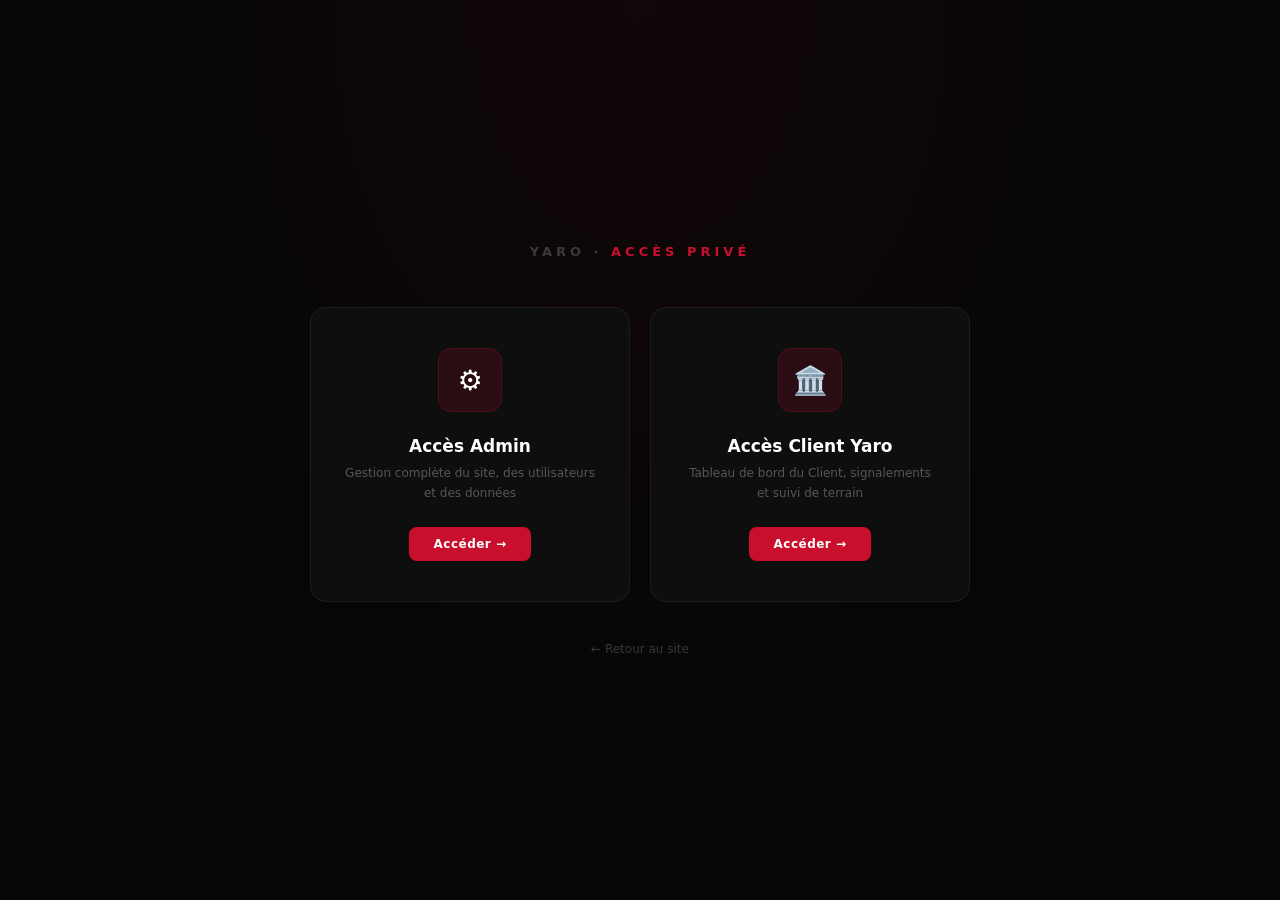
<file: gestion.html>
<!DOCTYPE html>
<html lang="fr">
<head>
<meta charset="UTF-8">
<meta name="viewport" content="width=device-width, initial-scale=1.0">
<title>YARO — Accès Privé</title>
<style>
*{margin:0;padding:0;box-sizing:border-box}
:root{--r:#C8102E;--rd:#8B0A1E;--g:#B8973A;--gd:#8a6e20;--gl:#d4b96a;--n:#060606;--n2:#0e0e0e;--n3:#161616;--w:#fff;--t:all .3s ease}
body{font-family:'Segoe UI',system-ui,sans-serif;background:var(--n);color:var(--w);min-height:100vh;display:flex;flex-direction:column;align-items:center;justify-content:center;padding:24px;background-image:radial-gradient(ellipse at 50% 0%,rgba(200,16,46,.06) 0%,transparent 60%)}

.logo{font-size:13px;letter-spacing:4px;text-transform:uppercase;color:rgba(255,255,255,.2);margin-bottom:48px;font-weight:600}
.logo span{color:var(--r)}

.cards{display:flex;gap:20px;flex-wrap:wrap;justify-content:center;width:100%;max-width:700px}

.card{flex:1;min-width:260px;max-width:320px;background:var(--n2);border-radius:16px;padding:40px 32px;text-align:center;text-decoration:none;color:var(--w);transition:var(--t);cursor:pointer;border:1px solid rgba(255,255,255,.06)}

.card:hover{transform:translateY(-6px)}

.card-icon{width:64px;height:64px;border-radius:14px;display:flex;align-items:center;justify-content:center;font-size:28px;margin:0 auto 24px}

.card.admin .card-icon{background:rgba(200,16,46,.15);border:1px solid rgba(200,16,46,.25)}
.card.admin:hover{border-color:rgba(200,16,46,.3);box-shadow:0 20px 60px rgba(200,16,46,.15)}

.card.depute .card-icon{background:rgba(200,16,46,.15);border:1px solid rgba(200,16,46,.25)}
.card.depute:hover{border-color:rgba(200,16,46,.3);box-shadow:0 20px 60px rgba(200,16,46,.15)}

.card-title{font-size:17px;font-weight:700;margin-bottom:8px}
.card-sub{font-size:12px;color:rgba(255,255,255,.3);line-height:1.6}

.card-btn{display:inline-block;margin-top:24px;padding:10px 24px;border-radius:8px;font-size:12px;font-weight:700;letter-spacing:.5px}
.card.admin .card-btn{background:var(--r);color:#fff}
.card.depute .card-btn{background:var(--r);color:#fff}

.back{margin-top:40px;font-size:12px;color:rgba(255,255,255,.2);text-decoration:none;transition:var(--t)}
.back:hover{color:rgba(255,255,255,.5)}
</style>
</head>
<body>

<div class="logo">YARO · <span>Accès Privé</span></div>

<div class="cards">

  <a href="__ADMIN_PATH__" class="card admin">
    <div class="card-icon">⚙️</div>
    <div class="card-title">Accès Admin</div>
    <div class="card-sub">Gestion complète du site, des utilisateurs et des données</div>
    <div class="card-btn">Accéder →</div>
  </a>

  <a href="responsable.html" class="card depute">
    <div class="card-icon">🏛️</div>
    <div class="card-title">Accès Client Yaro</div>
    <div class="card-sub">Tableau de bord du Client, signalements et suivi de terrain</div>
    <div class="card-btn">Accéder →</div>
  </a>

</div>

<a href="index.html" class="back">← Retour au site</a>

<script>
(function(){
  try {
    var s = JSON.parse(localStorage.getItem("yaro_session") || "{}");
    var role = s.role || "";
    if (role === "responsable") {
      document.querySelector(".card.admin").style.display = "none";
    } else if (role === "editeur" || role === "lecteur") {
      document.querySelector(".card.depute").style.display = "none";
    }
  } catch(e) {}
})();
</script>

</body>
</html>
</file>
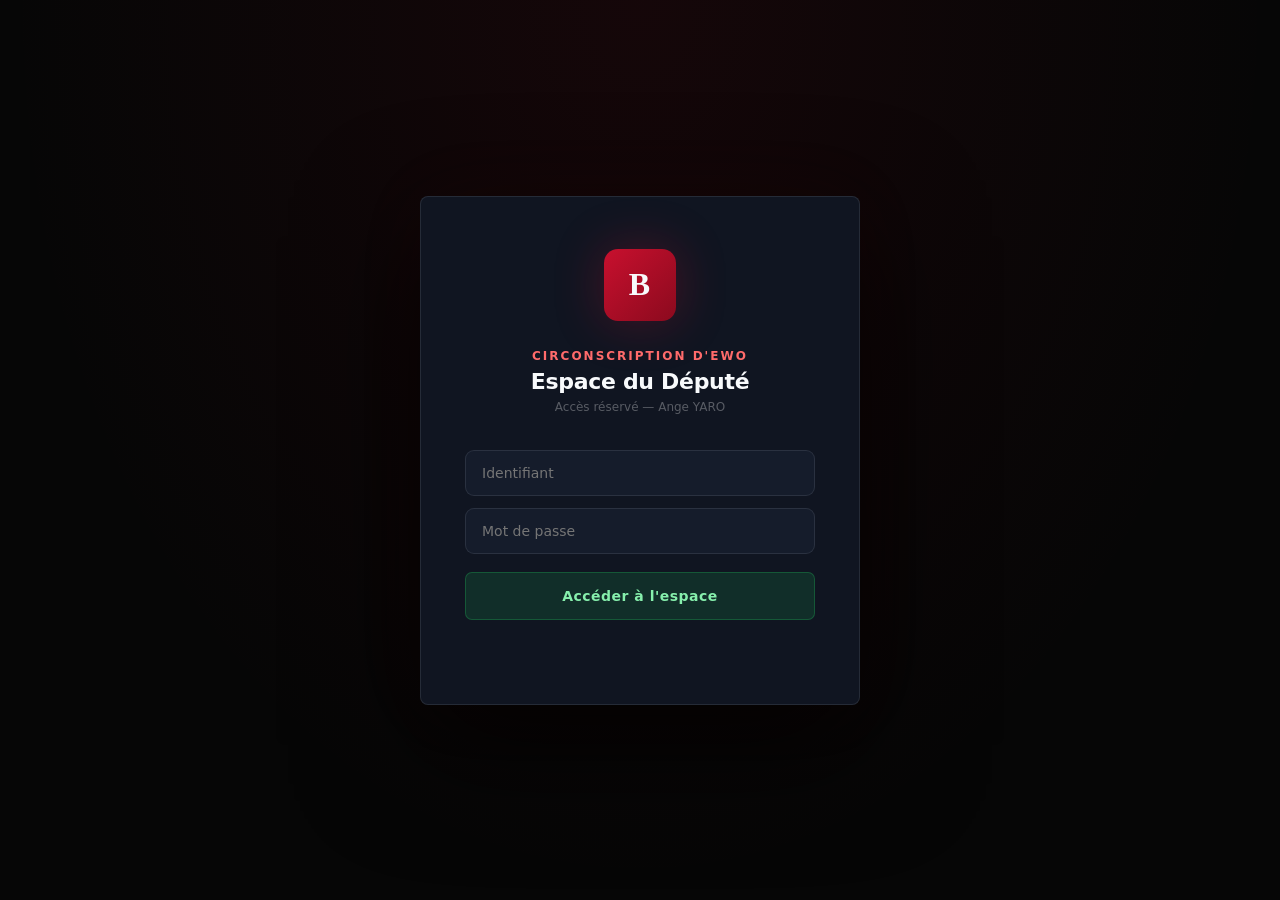
<file: ministre.html>
<!DOCTYPE html>
<html lang="fr">
<head>
<meta charset="UTF-8">
<meta name="viewport" content="width=device-width, initial-scale=1.0">
<title>YARO — Espace du Député</title>
<link rel="stylesheet" href="static/mobile.css">
<style>
*{margin:0;padding:0;box-sizing:border-box}
:root{
  --r:#C8102E;--rd:#8B0A1E;--rl:#ff6b6b;
  --n:#060606;--n2:#0e0e0e;--n3:#161616;--n4:#1e1e1e;
  --w:#fff;
  --success:#2ecc71;--warn:#f39c12;--err:#e74c3c;--info:#3498db;
  --t:all .3s ease;
}
body{font-family:'Segoe UI',system-ui,sans-serif;background:var(--n);color:var(--w);min-height:100vh;font-size:14px}

/* ── LOGIN ── */
#login{position:fixed;inset:0;background:var(--n);display:flex;align-items:center;justify-content:center;z-index:9999;background-image:radial-gradient(ellipse at 50% 0%,rgba(200,16,46,.08) 0%,transparent 70%)}
#login.hidden{display:none}
.login-box{background:var(--n2);border:1px solid rgba(200,16,46,.2);border-radius:20px;padding:52px 44px;width:100%;max-width:440px;text-align:center;box-shadow:0 40px 120px rgba(0,0,0,.8),0 0 80px rgba(200,16,46,.05)}
.login-seal{width:72px;height:72px;background:var(--r);border-radius:14px;display:flex;align-items:center;justify-content:center;font-size:32px;font-weight:800;margin:0 auto 28px;box-shadow:0 0 50px rgba(200,16,46,.3);font-family:serif;letter-spacing:1px}
.login-box h1{font-size:22px;font-weight:700;margin-bottom:6px;letter-spacing:-.3px}
.login-box h2{font-size:12px;color:var(--rl);letter-spacing:2px;text-transform:uppercase;font-weight:600;margin-bottom:6px}
.login-box p{font-size:12px;color:rgba(255,255,255,.3);margin-bottom:36px}
.login-field{width:100%;padding:14px 16px;margin-bottom:12px;background:var(--n3);border:1px solid rgba(255,255,255,.07);border-radius:9px;color:var(--w);font-size:14px;transition:var(--t);outline:none;font-family:inherit}
.login-field:focus{border-color:var(--r);background:rgba(200,16,46,.04);box-shadow:0 0 0 3px rgba(200,16,46,.08)}
.login-btn{width:100%;padding:15px;background:var(--r);color:var(--w);border:none;border-radius:9px;font-weight:800;cursor:pointer;font-size:14px;letter-spacing:.5px;transition:var(--t);margin-top:6px;font-family:inherit}
.login-btn:hover{filter:brightness(1.1);transform:translateY(-1px)}
.login-err{color:#ff8888;font-size:12px;margin-top:14px;min-height:18px}

/* ── APP ── */
#app{display:none;flex-direction:column;min-height:100vh}
#app.visible{display:flex}

/* ── HEADER ── */
.app-header{background:var(--n2);border-bottom:1px solid rgba(200,16,46,.12);padding:0 32px;height:72px;display:flex;align-items:center;justify-content:space-between;position:sticky;top:0;z-index:100;box-shadow:0 4px 24px rgba(0,0,0,.4)}
.header-left{display:flex;align-items:center;gap:16px}
.deputy-seal{width:44px;height:44px;background:var(--r);border-radius:10px;display:flex;align-items:center;justify-content:center;font-size:20px;font-weight:800;font-family:serif;box-shadow:0 0 20px rgba(200,16,46,.25);flex-shrink:0}
.deputy-name{font-size:17px;font-weight:800;letter-spacing:-.3px;line-height:1.1}
.deputy-title{font-size:11px;color:var(--rl);letter-spacing:1.5px;text-transform:uppercase;font-weight:600;margin-top:2px}
.header-right{display:flex;align-items:center;gap:16px}
.header-date{font-size:12px;color:rgba(255,255,255,.3);text-align:right;line-height:1.5}
.header-btn{padding:9px 18px;border-radius:7px;font-size:12px;font-weight:600;cursor:pointer;transition:var(--t);border:1px solid rgba(255,255,255,.1);background:transparent;color:rgba(255,255,255,.5);font-family:inherit}
.header-btn:hover{color:var(--w);border-color:rgba(255,255,255,.25)}
.header-btn.gold{background:var(--r);color:var(--w);border-color:transparent;font-weight:700}
.header-btn.gold:hover{filter:brightness(1.1)}

/* ── KPI HÉROS (rangée supérieure) ── */
.kpi-section{padding:28px 32px 0;background:linear-gradient(180deg,rgba(200,16,46,.04) 0%,transparent 100%)}
.kpi-hero-grid{display:grid;grid-template-columns:repeat(3,1fr);gap:14px;margin-bottom:12px}
.kpi-hero{position:relative;overflow:hidden;border-radius:16px;padding:28px 28px 24px;border:1px solid rgba(255,255,255,.07);background:var(--n2);transition:var(--t);cursor:default}
.kpi-hero:hover{transform:translateY(-3px);box-shadow:0 20px 60px rgba(0,0,0,.4)}
.kpi-hero::after{content:'';position:absolute;inset:0;opacity:.04;border-radius:16px}
.kpi-hero.gold{border-color:rgba(200,16,46,.3);box-shadow:0 0 0 1px rgba(200,16,46,.08) inset}
.kpi-hero.gold::after{background:linear-gradient(135deg,var(--r),transparent)}
.kpi-hero.green{border-color:rgba(46,204,113,.2);box-shadow:0 0 0 1px rgba(46,204,113,.06) inset}
.kpi-hero.green::after{background:linear-gradient(135deg,#2ecc71,transparent)}
.kpi-hero.red{border-color:rgba(231,76,60,.25);box-shadow:0 0 0 1px rgba(231,76,60,.08) inset}
.kpi-hero.red::after{background:linear-gradient(135deg,#e74c3c,transparent)}
.kpi-hero-icon{font-size:28px;margin-bottom:16px;line-height:1}
.kpi-hero-val{font-size:68px;font-weight:900;line-height:.9;margin-bottom:10px;letter-spacing:-3px}
.kpi-hero.gold .kpi-hero-val{color:var(--rl);text-shadow:0 0 60px rgba(200,16,46,.3)}
.kpi-hero.green .kpi-hero-val{color:#2ecc71;text-shadow:0 0 60px rgba(46,204,113,.2)}
.kpi-hero.red .kpi-hero-val{color:#ff7070;text-shadow:0 0 60px rgba(231,76,60,.2)}
.kpi-hero-label{font-size:15px;font-weight:700;color:var(--w);margin-bottom:4px;letter-spacing:-.2px}
.kpi-hero-sub{font-size:12px;color:rgba(255,255,255,.3);line-height:1.4}
.kpi-hero-badge{position:absolute;top:20px;right:20px;font-size:10px;font-weight:700;letter-spacing:1px;text-transform:uppercase;padding:4px 10px;border-radius:20px}
.kpi-hero.gold .kpi-hero-badge{background:rgba(200,16,46,.15);color:var(--rl);border:1px solid rgba(200,16,46,.25)}
.kpi-hero.green .kpi-hero-badge{background:rgba(46,204,113,.12);color:#2ecc71;border:1px solid rgba(46,204,113,.2)}
.kpi-hero.red .kpi-hero-badge{background:rgba(231,76,60,.12);color:#ff7070;border:1px solid rgba(231,76,60,.2)}

/* ── KPI DÉTAIL (rangée secondaire) ── */
.kpi-grid{display:grid;grid-template-columns:repeat(5,1fr);gap:10px}
.kpi-card{background:var(--n3);border:1px solid rgba(255,255,255,.05);border-radius:10px;padding:16px 14px;position:relative;overflow:hidden;transition:var(--t)}
.kpi-card:hover{border-color:rgba(200,16,46,.15);transform:translateY(-2px);background:var(--n2)}
.kpi-card::before{content:'';position:absolute;top:0;left:0;right:0;height:3px;background:var(--r);opacity:.5}
.kpi-card.red::before{background:var(--r)}
.kpi-card.green::before{background:var(--success)}
.kpi-card.blue::before{background:var(--info)}
.kpi-card.warn::before{background:var(--warn)}
.kpi-card.purple::before{background:#9b59b6}
.kpi-label{font-size:9px;letter-spacing:2px;text-transform:uppercase;color:rgba(255,255,255,.28);margin-bottom:8px;font-weight:700}
.kpi-val{font-size:36px;font-weight:800;line-height:1;margin-bottom:3px;color:var(--rl)}
.kpi-card.red .kpi-val{color:#ff8888}
.kpi-card.green .kpi-val{color:var(--success)}
.kpi-card.blue .kpi-val{color:#6bbeff}
.kpi-card.warn .kpi-val{color:var(--warn)}
.kpi-card.purple .kpi-val{color:#c39bd3}
.kpi-sub{font-size:11px;color:rgba(255,255,255,.22)}

/* ── ACTIVITY STRIP ── */
.activity-strip{display:grid;grid-template-columns:1fr 1fr;gap:12px;padding:12px 32px 0}
.strip-card{background:var(--n2);border:1px solid rgba(255,255,255,.06);border-radius:10px;padding:16px 18px}
.strip-title{font-size:10px;letter-spacing:2px;text-transform:uppercase;color:rgba(255,255,255,.25);font-weight:700;margin-bottom:12px}
.priority-item{display:flex;align-items:center;gap:10px;padding:8px 0;border-bottom:1px solid rgba(255,255,255,.04)}
.priority-item:last-child{border-bottom:none}
.priority-dot{width:8px;height:8px;border-radius:50%;flex-shrink:0}
.priority-name{font-size:12px;font-weight:600;flex:1;white-space:nowrap;overflow:hidden;text-overflow:ellipsis}
.priority-type{font-size:10px;color:rgba(255,255,255,.3)}
.prog-row{margin-bottom:10px}
.prog-label{display:flex;justify-content:space-between;font-size:11px;color:rgba(255,255,255,.45);margin-bottom:5px}
.prog-bar{background:rgba(255,255,255,.06);border-radius:4px;height:5px;overflow:hidden}
.prog-fill{height:100%;border-radius:4px;transition:width .8s cubic-bezier(.16,1,.3,1)}

/* ── NAV TABS ── */
.nav-section{padding:16px 32px 0}
.nav-tabs{display:flex;gap:4px;border-bottom:1px solid rgba(255,255,255,.06);padding-bottom:0}
.nav-tab{padding:10px 18px;border-radius:8px 8px 0 0;cursor:pointer;font-size:12px;font-weight:600;color:rgba(255,255,255,.4);transition:var(--t);border:1px solid transparent;border-bottom:none;background:transparent;font-family:inherit;display:flex;align-items:center;gap:7px}
.nav-tab:hover{color:var(--w);background:rgba(255,255,255,.03)}
.nav-tab.active{background:var(--n2);color:var(--w);border-color:rgba(200,16,46,.2);border-bottom-color:var(--n2);position:relative;top:1px}
.nav-count{background:rgba(200,16,46,.2);color:var(--rl);border-radius:20px;padding:1px 7px;font-size:10px;font-weight:800}
.nav-tab.active .nav-count{background:rgba(200,16,46,.3)}
.nav-count.red{background:rgba(200,16,46,.2);color:#ff8888}
.nav-count.blue{background:rgba(52,152,219,.2);color:#6bbeff}

/* ── CONTENT ── */
.content{flex:1;padding:0 32px 32px;background:var(--n)}
.tab-panel{display:none;padding-top:20px}
.tab-panel.active{display:block}

/* ── FILTER BAR ── */
.filter-bar{display:flex;align-items:center;gap:8px;margin-bottom:16px;flex-wrap:wrap}
.filter-btn{padding:6px 13px;border-radius:6px;cursor:pointer;font-size:11px;font-weight:600;color:rgba(255,255,255,.4);transition:var(--t);border:1px solid transparent;background:transparent;font-family:inherit}
.filter-btn:hover{color:var(--w);background:rgba(255,255,255,.04)}
.filter-btn.active{background:rgba(200,16,46,.12);color:var(--rl);border-color:rgba(200,16,46,.25)}
.filter-spacer{flex:1}
.msg-count{font-size:11px;color:rgba(255,255,255,.2)}

/* ── MESSAGE CARDS ── */
.msg-list{display:flex;flex-direction:column;gap:10px}
.msg-card{background:var(--n2);border:1px solid rgba(255,255,255,.06);border-radius:12px;overflow:hidden;transition:var(--t)}
.msg-card:hover{border-color:rgba(200,16,46,.15)}
.msg-card.has-reply{border-color:rgba(46,204,113,.15)}
.msg-card.priority{border-left:3px solid var(--r)}
.msg-top{display:flex;align-items:flex-start;gap:14px;padding:16px 18px;cursor:pointer;user-select:none}
.msg-avatar{width:38px;height:38px;border-radius:9px;display:flex;align-items:center;justify-content:center;font-size:15px;font-weight:700;flex-shrink:0;background:rgba(200,16,46,.12);color:var(--rl)}
.msg-header{flex:1;min-width:0}
.msg-name{font-weight:700;font-size:14px;margin-bottom:3px;display:flex;align-items:center;gap:8px}
.msg-date-line{font-size:11px;color:rgba(255,255,255,.3)}
.msg-preview{font-size:12px;color:rgba(255,255,255,.4);margin-top:4px;white-space:nowrap;overflow:hidden;text-overflow:ellipsis}
.msg-actions-top{display:flex;align-items:center;gap:8px;flex-shrink:0}

/* ── BADGE ── */
.badge{display:inline-flex;align-items:center;gap:4px;padding:3px 9px;border-radius:20px;font-size:10px;font-weight:700;letter-spacing:.3px;white-space:nowrap}
.badge-wait{background:rgba(243,156,18,.12);color:#f39c12;border:1px solid rgba(243,156,18,.2)}
.badge-progress{background:rgba(52,152,219,.12);color:#3498db;border:1px solid rgba(52,152,219,.2)}
.badge-done{background:rgba(46,204,113,.12);color:#2ecc71;border:1px solid rgba(46,204,113,.2)}
.badge-recl{background:rgba(200,16,46,.12);color:#ff8888;border:1px solid rgba(200,16,46,.2)}
.badge-unread{background:rgba(52,152,219,.12);color:#3498db;border:1px solid rgba(52,152,219,.2)}
.badge-lu{background:rgba(255,255,255,.06);color:rgba(255,255,255,.35);border:1px solid rgba(255,255,255,.08)}
.badge-reply{background:rgba(46,204,113,.12);color:#2ecc71;border:1px solid rgba(46,204,113,.2)}
.badge-pinged{background:rgba(231,76,60,.15);color:#e74c3c;border:1px solid rgba(231,76,60,.35);animation:pulse-red 2s infinite}
@keyframes pulse-red{0%,100%{box-shadow:0 0 0 0 rgba(231,76,60,.4)}50%{box-shadow:0 0 0 4px rgba(231,76,60,0)}}

/* ── MSG BODY (expanded) ── */
.msg-body{display:none;padding:0 18px 16px;border-top:1px solid rgba(255,255,255,.05)}
.msg-body.open{display:block}
.msg-fields{display:flex;flex-wrap:wrap;gap:6px;padding:14px 0 12px}
.msg-field{font-size:12px;color:rgba(255,255,255,.5);background:rgba(255,255,255,.04);border:1px solid rgba(255,255,255,.06);padding:4px 11px;border-radius:5px}
.msg-field strong{color:rgba(255,255,255,.7);margin-right:5px}
.msg-status-row{display:flex;align-items:center;gap:6px;flex-wrap:wrap;padding:10px 0;border-top:1px solid rgba(255,255,255,.05)}
.sbtn{padding:6px 13px;border-radius:6px;font-size:11px;font-weight:600;cursor:pointer;border:1px solid transparent;transition:var(--t);font-family:inherit}
.sbtn-wait{background:rgba(243,156,18,.1);color:#f39c12;border-color:rgba(243,156,18,.2)}
.sbtn-wait:hover{background:rgba(243,156,18,.25)}
.sbtn-progress{background:rgba(52,152,219,.1);color:#3498db;border-color:rgba(52,152,219,.2)}
.sbtn-progress:hover{background:rgba(52,152,219,.25)}
.sbtn-done{background:rgba(46,204,113,.1);color:#2ecc71;border-color:rgba(46,204,113,.2)}
.sbtn-done:hover{background:rgba(46,204,113,.25)}
.sbtn-read{background:rgba(255,255,255,.06);color:rgba(255,255,255,.4);border-color:rgba(255,255,255,.1)}
.sbtn-read:hover{background:rgba(255,255,255,.1);color:var(--w)}
.sbtn-reply{background:rgba(200,16,46,.12);color:var(--rl);border-color:rgba(200,16,46,.25)}
.sbtn-reply:hover{background:rgba(200,16,46,.25)}
.sbtn-reply.active{background:rgba(200,16,46,.2);color:var(--rl)}

/* ── NOTES INTERNES ── */
.notes-section{margin-top:12px;border-top:1px solid rgba(255,255,255,.06);padding-top:12px}
.notes-title{font-size:10px;letter-spacing:1.5px;text-transform:uppercase;color:rgba(255,255,255,.3);margin-bottom:8px;font-weight:600}
.note-item{background:rgba(255,255,255,.04);border:1px solid rgba(255,255,255,.07);border-radius:7px;padding:9px 12px;margin-bottom:7px}
.note-meta{font-size:10px;color:rgba(255,255,255,.3);margin-bottom:4px}
.note-meta strong{color:rgba(255,255,255,.5)}
.note-text{font-size:13px;color:rgba(255,255,255,.7);white-space:pre-wrap}
.note-form{display:flex;gap:8px;margin-top:8px}
.note-form textarea{flex:1;background:rgba(255,255,255,.04);border:1px solid rgba(255,255,255,.08);border-radius:7px;color:var(--w);font-size:12px;font-family:inherit;padding:8px 10px;resize:none;min-height:54px;outline:none;transition:var(--t)}
.note-form textarea:focus{border-color:var(--rl)}
.note-form button{align-self:flex-end;padding:8px 14px;background:rgba(200,16,46,.12);color:var(--rl);border:1px solid rgba(200,16,46,.25);border-radius:7px;font-size:11px;font-weight:700;cursor:pointer;font-family:inherit;transition:var(--t);white-space:nowrap}
.note-form button:hover{background:rgba(200,16,46,.25)}

/* ── REPLY PANEL ── */
.reply-panel{display:none;background:var(--n3);border:1px solid rgba(200,16,46,.15);border-radius:10px;padding:18px;margin-top:12px}
.reply-panel.open{display:block}
.reply-panel-title{font-size:11px;letter-spacing:1.5px;text-transform:uppercase;color:var(--rl);font-weight:700;margin-bottom:12px;display:flex;align-items:center;gap:8px}
.reply-textarea{width:100%;min-height:160px;padding:13px 15px;background:var(--n4);border:1px solid rgba(255,255,255,.08);border-radius:8px;color:var(--w);font-size:13px;font-family:'Segoe UI',system-ui,sans-serif;resize:vertical;outline:none;transition:var(--t);line-height:1.6}
.reply-textarea:focus{border-color:var(--r);background:rgba(200,16,46,.03)}
.reply-meta{font-size:11px;color:rgba(255,255,255,.25);margin-top:8px;display:flex;justify-content:space-between;align-items:center}
.reply-actions{display:flex;gap:8px;margin-top:12px}
.btn-send{padding:10px 20px;background:var(--r);color:var(--w);border:none;border-radius:7px;font-weight:700;cursor:pointer;font-size:13px;font-family:inherit;transition:var(--t)}
.btn-send:hover{filter:brightness(1.1)}
.btn-cancel-reply{padding:10px 16px;background:transparent;color:rgba(255,255,255,.35);border:1px solid rgba(255,255,255,.1);border-radius:7px;font-size:12px;cursor:pointer;font-family:inherit;transition:var(--t)}
.btn-cancel-reply:hover{color:var(--w);border-color:rgba(255,255,255,.2)}

/* ── EXISTING REPLY DISPLAY ── */
.reply-display{background:rgba(46,204,113,.05);border:1px solid rgba(46,204,113,.15);border-radius:10px;padding:16px 18px;margin-top:10px}
.reply-display-header{display:flex;align-items:center;justify-content:space-between;margin-bottom:10px}
.reply-display-label{font-size:10px;letter-spacing:2px;text-transform:uppercase;color:#2ecc71;font-weight:700}
.reply-display-date{font-size:11px;color:rgba(255,255,255,.3)}
.reply-display-text{font-size:13px;color:rgba(255,255,255,.75);line-height:1.65;white-space:pre-wrap}
.reply-edit-btn{font-size:11px;color:rgba(255,255,255,.35);cursor:pointer;text-decoration:underline;margin-top:8px;display:inline-block;transition:var(--t)}
.reply-edit-btn:hover{color:var(--w)}

/* ── SINISTRE GÉO ── */
.sin-desc{background:rgba(255,255,255,.04);border:1px solid rgba(255,255,255,.07);border-radius:8px;padding:12px 14px;margin:10px 0;font-size:13px;color:rgba(255,255,255,.65);line-height:1.55}
.sin-label{font-size:9px;font-weight:700;letter-spacing:2px;text-transform:uppercase;color:rgba(255,255,255,.3);margin-bottom:6px}
.sin-geo{background:rgba(52,152,219,.07);border:1px solid rgba(52,152,219,.2);border-radius:10px;padding:14px 16px;margin:10px 0}
.sin-geo-hdr{display:flex;align-items:center;justify-content:space-between;margin-bottom:8px;flex-wrap:wrap;gap:8px}
.sin-geo-lbl{font-size:10px;font-weight:700;letter-spacing:1.5px;text-transform:uppercase;color:#6bbeff}
.btn-gmaps{background:#1a73e8;color:#fff;border-radius:6px;padding:6px 14px;font-size:11px;font-weight:700;text-decoration:none;transition:background .2s;white-space:nowrap}
.btn-gmaps:hover{background:#1558b0}
.sin-addr{font-size:11px;color:rgba(255,255,255,.4);margin-bottom:8px;font-style:italic;line-height:1.4}
.sin-map{width:100%;height:210px;border:none;border-radius:7px;display:block}
.sin-coords{font-size:10px;color:rgba(255,255,255,.2);margin-top:6px;font-family:monospace}
.sin-photo-wrap{margin:10px 0}
.sin-photo{max-width:100%;max-height:300px;border-radius:8px;cursor:zoom-in;object-fit:cover;transition:all .3s;border:1px solid rgba(255,255,255,.08)}
.sin-photo.full{max-height:620px;cursor:zoom-out}

/* ── EMPTY ── */
.empty{text-align:center;padding:60px 20px;color:rgba(255,255,255,.2)}
.empty-icon{font-size:40px;margin-bottom:14px}
.empty-text{font-size:14px}

/* ── TOAST ── */
#toast{position:fixed;bottom:28px;right:28px;padding:13px 22px;border-radius:10px;font-size:13px;font-weight:600;z-index:9999;transform:translateY(120px);opacity:0;transition:all .35s cubic-bezier(.175,.885,.32,1.275)}
#toast.show{transform:translateY(0);opacity:1;background:var(--success);color:var(--w)}
#toast.show.err{background:var(--err)}
#toast.show.gold{background:var(--r);color:var(--w)}

@media(max-width:1100px){.kpi-hero-grid{grid-template-columns:repeat(3,1fr)}.kpi-grid{grid-template-columns:repeat(3,1fr)}}
@media(max-width:900px){.kpi-hero-grid{grid-template-columns:1fr 1fr}.kpi-hero-val{font-size:52px}}
@media(max-width:800px){
  .app-header{padding:0 16px;height:60px}
  .kpi-section,.activity-strip,.nav-section,.content{padding-left:16px;padding-right:16px}
  .kpi-hero-grid{grid-template-columns:1fr}
  .kpi-grid{grid-template-columns:repeat(2,1fr)}
  .activity-strip{grid-template-columns:1fr}
  .kpi-hero-val{font-size:60px}
}

/* Professional refresh */
:root{--surface:#101521;--surface-2:#151c2b;--line:rgba(226,232,240,.10);--muted:#94a3b8;--accent:#22c55e}
body{background:#020617;color:#f8fafc}
.app-header,.login-box,.kpi-hero,.strip-card,.msg-card{background:var(--surface);border-color:var(--line);border-radius:8px}
.kpi-section{background:#020617}
.deputy-seal,.login-seal{background:linear-gradient(135deg,#c8102e,#8b0a1e)}
.kpi-hero{box-shadow:none}
.kpi-hero-icon{width:36px;height:36px;border-radius:8px;display:flex;align-items:center;justify-content:center;background:rgba(148,163,184,.10);border:1px solid rgba(148,163,184,.14);color:#cbd5e1;font-size:10px;font-weight:800;letter-spacing:.4px;margin-bottom:16px}
.kpi-hero-val{letter-spacing:0}
.nav-tabs{gap:6px;overflow-x:auto}
.nav-tab{border-radius:7px 7px 0 0;white-space:nowrap}
.nav-tab.active{background:rgba(34,197,94,.10);border-color:rgba(34,197,94,.24)}
.filter-btn,.sbtn,.header-btn,.login-btn{border-radius:7px;min-height:34px;white-space:nowrap}
.header-btn.gold,.login-btn,.btn-send{background:rgba(34,197,94,.14);color:#86efac;border:1px solid rgba(34,197,94,.28)}
.login-field,.reply-textarea,.note-form textarea{background:var(--surface-2);border-color:var(--line)}
button:focus-visible,a:focus-visible,input:focus-visible,textarea:focus-visible{outline:2px solid rgba(56,189,248,.85);outline-offset:2px}
@media(max-width:520px){.kpi-grid{grid-template-columns:1fr}.filter-btn,.sbtn,.header-btn{width:100%}}
</style>
</head>
<body>

<!-- ═══════════ LOGIN ═══════════ -->
<div id="login">
  <div class="login-box">
    <div class="login-seal">B</div>
    <h2>Circonscription d'Ewo</h2>
    <h1>Espace du Député</h1>
    <p>Accès réservé — Ange YARO</p>
    <input class="login-field" type="text" id="u" placeholder="Identifiant" autocomplete="username">
    <input class="login-field" type="password" id="p" placeholder="Mot de passe" autocomplete="current-password">
    <button class="login-btn" onclick="doLogin()">Accéder à l'espace</button>
    <div class="login-err" id="err"></div>
  </div>
</div>

<!-- ═══════════ APP ═══════════ -->
<div id="app">

  <!-- HEADER -->
  <header class="app-header">
    <div class="header-left">
      <div class="deputy-seal">B</div>
      <div>
        <div class="deputy-name" id="hdr-nom">Ange YARO</div>
        <div class="deputy-title">Député · Circonscription d'Ewo</div>
      </div>
    </div>
    <div class="header-right">
      <div class="header-date" id="hdr-date"></div>
      <a href="index.html" target="_blank" class="header-btn">Voir le site</a>
      <a href="__ADMIN_PATH__" class="header-btn">Administration</a>
      <button class="header-btn" onclick="logout()">Déconnexion</button>
    </div>
  </header>

  <!-- KPI HÉROS -->
  <div class="kpi-section">
    <div class="kpi-hero-grid">

      <div class="kpi-hero gold">
        <span class="kpi-hero-badge">PEUPLE</span>
        <div class="kpi-hero-icon">CT</div>
        <div class="kpi-hero-val" id="k-total">0</div>
        <div class="kpi-hero-label">Citoyens ayant sollicité le Député</div>
        <div class="kpi-hero-sub">Audiences · Réclamations · Messages</div>
      </div>

      <div class="kpi-hero green">
        <span class="kpi-hero-badge">RÉSOLUTION</span>
        <div class="kpi-hero-icon">OK</div>
        <div class="kpi-hero-val" id="k-taux">0%</div>
        <div class="kpi-hero-label">Taux de traitement</div>
        <div class="kpi-hero-sub" id="k-taux-detail">dossiers traités / total soumis</div>
      </div>

      <div class="kpi-hero red">
        <span class="kpi-hero-badge">URGENT</span>
        <div class="kpi-hero-icon">UR</div>
        <div class="kpi-hero-val" id="k-urgent">0</div>
        <div class="kpi-hero-label">Dossiers urgents à traiter</div>
        <div class="kpi-hero-sub">Réclamations ouvertes + en attente de réponse</div>
      </div>

    </div>

    <!-- KPI DÉTAIL -->
    <div class="kpi-grid">
      <div class="kpi-card">
        <div class="kpi-label">Audiences</div>
        <div class="kpi-val" id="k-aud">0</div>
        <div class="kpi-sub">demandes totales</div>
      </div>
      <div class="kpi-card warn">
        <div class="kpi-label">En attente</div>
        <div class="kpi-val" id="k-wait">0</div>
        <div class="kpi-sub">à planifier</div>
      </div>
      <div class="kpi-card blue">
        <div class="kpi-label">En cours</div>
        <div class="kpi-val" id="k-encours">0</div>
        <div class="kpi-sub">traitement actif</div>
      </div>
      <div class="kpi-card blue">
        <div class="kpi-label">Messages non lus</div>
        <div class="kpi-val" id="k-ct">0</div>
        <div class="kpi-sub">contacts entrants</div>
      </div>
      <div class="kpi-card green">
        <div class="kpi-label">Réponses directes</div>
        <div class="kpi-val" id="k-rep">0</div>
        <div class="kpi-sub">signées par le Député</div>
      </div>
    </div>
  </div>

  <!-- ACTIVITY STRIP -->
  <div class="activity-strip">
    <div class="strip-card">
      <div class="strip-title">Priorités immédiates</div>
      <div id="priority-list"><div class="empty" style="padding:20px 0;font-size:12px">Aucune urgence</div></div>
    </div>
    <div class="strip-card">
      <div class="strip-title">Répartition des dossiers</div>
      <div id="breakdown"></div>
    </div>
  </div>

  <!-- NAVIGATION -->
  <div class="nav-section">
    <div class="nav-tabs">
      <button class="nav-tab active" onclick="showTab('audiences',this)">
        Audiences <span class="nav-count" id="nt-aud">0</span>
      </button>
      <button class="nav-tab" onclick="showTab('reclamations',this)">
        Réclamations <span class="nav-count red" id="nt-recl">0</span>
      </button>
      <button class="nav-tab" onclick="showTab('contacts',this)">
        Messages <span class="nav-count" id="nt-ct">0</span>
      </button>
      <button class="nav-tab" onclick="showTab('reponses',this)">
        Réponses envoyées <span class="nav-count" id="nt-rep">0</span>
      </button>
      <button class="nav-tab" onclick="showTab('veille',this); loadNews()">
        Veille YARO IA <span class="nav-count blue" id="nt-veille"></span>
      </button>
    </div>
  </div>

  <!-- CONTENT -->
  <div class="content">

    <!-- ── AUDIENCES ── -->
    <div class="tab-panel active" id="panel-audiences">
      <div class="filter-bar">
        <button class="filter-btn active" onclick="filterAud('all',this)">Toutes</button>
        <button class="filter-btn" onclick="filterAud('en_attente',this)">En attente</button>
        <button class="filter-btn" onclick="filterAud('en_cours',this)">En cours</button>
        <button class="filter-btn" onclick="filterAud('traite',this)">Traitées</button>
        <span class="filter-spacer"></span>
        <button class="filter-btn" style="margin-left:auto;color:var(--r);border-color:rgba(255,255,255,.1)" onclick="exportCSV('yaro_audiences','audiences')">CSV</button>
        <span class="msg-count" id="aud-count"></span>
      </div>
      <div class="msg-list" id="list-audiences"></div>
    </div>

    <!-- ── RÉCLAMATIONS ── -->
    <div class="tab-panel" id="panel-reclamations">
      <div class="filter-bar">
        <button class="filter-btn active" onclick="filterRecl('all',this)">Toutes</button>
        <button class="filter-btn" onclick="filterRecl('en_attente',this)">En attente</button>
        <button class="filter-btn" onclick="filterRecl('en_cours',this)">En cours</button>
        <button class="filter-btn" onclick="filterRecl('traite',this)">Traitées</button>
        <span class="filter-spacer"></span>
        <button class="filter-btn" style="margin-left:auto;color:var(--r);border-color:rgba(255,255,255,.1)" onclick="exportCSV('yaro_audiences','reclamations')">CSV</button>
        <span class="msg-count" id="recl-count"></span>
      </div>
      <div class="msg-list" id="list-reclamations"></div>
    </div>

    <!-- ── CONTACTS ── -->
    <div class="tab-panel" id="panel-contacts">
      <div class="filter-bar">
        <button class="filter-btn active" onclick="filterCt('all',this)">Tous</button>
        <button class="filter-btn" onclick="filterCt('non_lu',this)">Non lus</button>
        <button class="filter-btn" onclick="filterCt('lu',this)">✓ Lus</button>
        <span class="filter-spacer"></span>
        <button class="filter-btn" style="margin-left:auto;color:var(--r);border-color:rgba(255,255,255,.1)" onclick="exportCSV('yaro_contacts','contacts')">CSV</button>
        <span class="msg-count" id="ct-count"></span>
      </div>
      <div class="msg-list" id="list-contacts"></div>
    </div>

    <!-- ── RÉPONSES ENVOYÉES ── -->
    <div class="tab-panel" id="panel-reponses">
      <div class="msg-list" id="list-reponses"></div>
    </div>

    <!-- ── VEILLE YARO IA ── -->
    <div class="tab-panel" id="panel-veille">

      <!-- Statut agent -->
      <div id="v-status-bar" style="display:flex;align-items:center;gap:10px;margin-bottom:14px;padding:10px 14px;background:rgba(255,255,255,.03);border:1px solid rgba(255,255,255,.06);border-radius:10px;font-size:12px;color:rgba(255,255,255,.45)">
        <span id="v-dot" style="width:9px;height:9px;border-radius:50%;background:#555;flex-shrink:0"></span>
        <span id="v-status-txt">Chargement…</span>
        <span style="margin-left:auto;font-size:11px" id="v-last-run"></span>
        <button onclick="loadNews()" style="margin-left:8px;background:rgba(255,255,255,.05);border:1px solid rgba(255,255,255,.1);color:rgba(255,255,255,.55);border-radius:6px;padding:4px 12px;cursor:pointer;font-size:11px;transition:all .2s">Actualiser</button>
      </div>

      <!-- Lancer une recherche rapide -->
      <div style="background:rgba(52,152,219,.05);border:1px solid rgba(52,152,219,.13);border-radius:10px;padding:14px 16px;margin-bottom:14px">
        <div style="font-size:11px;font-weight:700;color:rgba(255,255,255,.5);margin-bottom:10px;text-transform:uppercase;letter-spacing:1px">Lancer une veille maintenant</div>
        <div style="display:flex;gap:8px;flex-wrap:wrap;align-items:center">
          <button onclick="vRunVeille('Yaro Congo justice 2026')" style="padding:7px 14px;border-radius:7px;font-size:12px;font-weight:600;background:rgba(200,16,46,.1);color:#ff6b6b;border:1px solid rgba(200,16,46,.2);cursor:pointer;transition:all .2s">Sur moi</button>
          <button onclick="vRunVeille('nouvelles lois justice Afrique 2026')" style="padding:7px 14px;border-radius:7px;font-size:12px;font-weight:600;background:rgba(46,204,113,.08);color:#2ecc71;border:1px solid rgba(46,204,113,.2);cursor:pointer;transition:all .2s">Lois & Justice</button>
          <button onclick="vRunVeille('droits humains populations autochtones Congo 2026')" style="padding:7px 14px;border-radius:7px;font-size:12px;font-weight:600;background:rgba(155,89,182,.08);color:#bb8fce;border:1px solid rgba(155,89,182,.2);cursor:pointer;transition:all .2s">Droits humains</button>
          <button onclick="vRunVeille()" style="padding:7px 14px;border-radius:7px;font-size:12px;font-weight:600;background:rgba(255,255,255,.05);color:rgba(255,255,255,.45);border:1px solid rgba(255,255,255,.1);cursor:pointer;transition:all .2s">Cycle complet</button>
        </div>
        <div id="v-run-feedback" style="display:none;margin-top:10px;font-size:12px;color:#2ecc71;padding:8px 12px;background:rgba(46,204,113,.07);border-radius:7px;border:1px solid rgba(46,204,113,.15)"></div>
      </div>

      <!-- Filtres catégorie -->
      <div style="display:flex;gap:0;margin-bottom:10px;border-bottom:1px solid rgba(255,255,255,.08)">
        <button id="v-tab-yaro" onclick="vSetFilter('yaro')"
          style="padding:9px 20px;border:none;cursor:pointer;font-size:12px;font-weight:700;background:transparent;color:#fff;border-bottom:2px solid var(--r);margin-bottom:-1px;transition:all .2s">
          Sur Yaro
          <span id="v-tab-yaro-count" style="margin-left:6px;background:var(--r);color:#fff;border-radius:10px;padding:1px 7px;font-size:10px"></span>
        </button>
        <button id="v-tab-loi" onclick="vSetFilter('loi_justice')"
          style="padding:9px 20px;border:none;cursor:pointer;font-size:12px;font-weight:700;background:transparent;color:rgba(255,255,255,.4);border-bottom:2px solid transparent;margin-bottom:-1px;transition:all .2s">
          Lois & Justice
          <span id="v-tab-loi-count" style="margin-left:6px;background:rgba(255,255,255,.1);color:rgba(255,255,255,.5);border-radius:10px;padding:1px 7px;font-size:10px"></span>
        </button>
        <button id="v-tab-all" onclick="vSetFilter('all')"
          style="padding:9px 20px;border:none;cursor:pointer;font-size:12px;font-weight:700;background:transparent;color:rgba(255,255,255,.4);border-bottom:2px solid transparent;margin-bottom:-1px;transition:all .2s">
          Toutes les infos
          <span id="v-tab-all-count" style="margin-left:6px;background:rgba(255,255,255,.1);color:rgba(255,255,255,.5);border-radius:10px;padding:1px 7px;font-size:10px"></span>
        </button>
      </div>

      <!-- Tri -->
      <div style="display:flex;align-items:center;gap:8px;margin-bottom:14px;flex-wrap:wrap">
        <span style="font-size:11px;color:rgba(255,255,255,.3);font-weight:600;text-transform:uppercase;letter-spacing:.5px">Trier :</span>
        <button id="v-sort-date-desc" onclick="vSetSort('date_desc')" style="padding:4px 12px;border-radius:6px;font-size:11px;font-weight:600;background:rgba(52,152,219,.15);color:#3498db;border:1px solid rgba(52,152,219,.3);cursor:pointer">Plus récent</button>
        <button id="v-sort-date-asc" onclick="vSetSort('date_asc')" style="padding:4px 12px;border-radius:6px;font-size:11px;font-weight:600;background:rgba(255,255,255,.04);color:rgba(255,255,255,.4);border:1px solid rgba(255,255,255,.08);cursor:pointer">Plus ancien</button>
        <button id="v-sort-pertinence" onclick="vSetSort('pertinence')" style="padding:4px 12px;border-radius:6px;font-size:11px;font-weight:600;background:rgba(255,255,255,.04);color:rgba(255,255,255,.4);border:1px solid rgba(255,255,255,.08);cursor:pointer">Pertinence</button>
        <span style="margin-left:auto;font-size:11px;color:rgba(255,255,255,.25)" id="v-count-label"></span>
        <button onclick="vMarkAllRead()" style="padding:4px 12px;border-radius:6px;font-size:11px;font-weight:600;background:rgba(46,204,113,.08);color:#2ecc71;border:1px solid rgba(46,204,113,.2);cursor:pointer">Tout lire</button>
      </div>

      <!-- Liste articles -->
      <div id="v-list" style="display:flex;flex-direction:column;gap:10px">
        <div style="text-align:center;color:rgba(255,255,255,.3);padding:50px 0;font-size:13px">Chargement des actualités…</div>
      </div>

    </div><!-- /panel-veille -->

  </div><!-- /content -->
</div><!-- /app -->

<div id="toast"></div>

<script>
// ══════════════════════════════════════════════════════════
//  AUTH
// ══════════════════════════════════════════════════════════
let SESSION_TOKEN = "";
let SESSION_CSRF  = "";
let SESSION_NOM   = "";
let SESSION_ROLE  = "";

function authHeaders(extra) {
  return Object.assign({
    "Content-Type": "application/json",
    "X-Admin-Token": SESSION_TOKEN,
    "X-CSRF-Token": SESSION_CSRF,
  }, extra);
}

const SIGNATURE = () =>
  `\n\n---\nCordialement,\n${SESSION_NOM || "Ange YARO"}\nDéputé de la Circonscription d'Ewo`;

async function doLogin() {
  const u   = document.getElementById("u").value.trim();
  const p   = document.getElementById("p").value;
  const btn = document.querySelector(".login-btn");
  btn.disabled = true; btn.textContent = "Connexion…";
  try {
    const res  = await fetch("/api/login", {
      method: "POST",
      headers: { "Content-Type": "application/json" },
      body: JSON.stringify({ username: u, password: p })
    });
    const data = await res.json();
    if (data.ok) {
      if (!["admin","ministre"].includes(data.role)) {
        showErr("Accès réservé à l'espace du Député.");
        return;
      }
      SESSION_TOKEN = data.token;
      SESSION_CSRF  = data.csrf_token || "";
      SESSION_NOM   = data.nom;
      SESSION_ROLE  = data.role;
      sessionStorage.setItem("yaro_ministre_session", JSON.stringify({ token: data.token, csrf: data.csrf_token || "", role: data.role, nom: data.nom }));
      openApp(data.nom);
    } else {
      showErr("Identifiant ou mot de passe incorrect.");
    }
  } catch { showErr("Erreur de connexion au serveur."); }
  finally { btn.disabled = false; btn.textContent = "Accéder à l'espace"; }
}

function openApp(nom) {
  document.getElementById("login").classList.add("hidden");
  document.getElementById("app").classList.add("visible");
  document.getElementById("hdr-nom").textContent = nom;
  updateHeaderDate();
  init();
}

function showErr(msg) {
  const el = document.getElementById("err");
  el.textContent = msg;
  setTimeout(() => el.textContent = "", 3500);
}

// Auto-connexion si une session admin est déjà active
(async function tryAutoLogin() {
  try {
    const saved = JSON.parse(sessionStorage.getItem("yaro_ministre_session") || "null");
    if (!saved || !saved.token) return;
    // Vérifier que le token est encore valide
    const res = await fetch("/api/contacts", { headers: { "X-Admin-Token": saved.token } });
    const data = await res.json();
    if (data.ok !== false) {
      SESSION_TOKEN = saved.token;
      SESSION_CSRF  = saved.csrf  || "";
      SESSION_NOM   = saved.nom   || "Yaro";
      SESSION_ROLE  = saved.role  || "";
      openApp(SESSION_NOM);
    }
  } catch (_) {}
})();

async function logout() {
  try {
    await fetch("/api/logout", { method: "POST", headers: { "X-Admin-Token": SESSION_TOKEN } });
  } catch (_) {}
  SESSION_TOKEN = "";
  sessionStorage.removeItem("yaro_ministre_session");
  document.getElementById("login").classList.remove("hidden");
  document.getElementById("app").classList.remove("visible");
  document.getElementById("u").value = "";
  document.getElementById("p").value = "";
}

document.addEventListener("keydown", e => {
  if (e.key === "Enter" && !document.getElementById("login").classList.contains("hidden")) doLogin();
});

function updateHeaderDate() {
  const now = new Date();
  document.getElementById("hdr-date").innerHTML =
    now.toLocaleDateString("fr-FR",{weekday:"long",year:"numeric",month:"long",day:"numeric"}) +
    "<br>" + now.toLocaleTimeString("fr-FR",{hour:"2-digit",minute:"2-digit"});
}

// ══════════════════════════════════════════════════════════
//  STORAGE
// ══════════════════════════════════════════════════════════
function getAll(key)       { try { return JSON.parse(localStorage.getItem(key)||"[]"); } catch { return []; } }
function saveAll(key, arr) { localStorage.setItem(key, JSON.stringify(arr)); }
function msgId(m)          { return (m._date||"") + "|" + (m.prenom||"") + "|" + (m.nom||""); }

// ══════════════════════════════════════════════════════════
//  INIT
// ══════════════════════════════════════════════════════════
function init() {
  updateHeaderDate();
  setInterval(updateHeaderDate, 60000);
  syncMessages().then(() => refreshAll());
  loadNews();
  setInterval(loadNews, 5 * 60 * 1000); // rafraîchit la veille toutes les 5 min
  // Polling toutes les 2 min (filet si SSE/réseau coupe sur mobile)
  setInterval(() => {
    if (!SESSION_TOKEN) return;
    syncMessages().then(() => refreshAll());
  }, 2 * 60 * 1000);
  // Resync quand l'onglet redevient visible (retour d'écran off sur mobile)
  document.addEventListener("visibilitychange", () => {
    if (document.visibilityState === "visible" && SESSION_TOKEN) {
      syncMessages().then(() => refreshAll());
    }
  });
}

async function syncMessages() {
  try {
    const res = await fetch("/api/contacts", { headers: { "X-Admin-Token": SESSION_TOKEN } });
    const data = await res.json();
    if (!data.ok) return;
    const mapping = [
      ["yaro_audiences", data.audiences || []],
      ["yaro_contacts",  data.contacts  || []]
    ];
    for (const [key, serverList] of mapping) {
      const localList = JSON.parse(localStorage.getItem(key) || "[]");
      const localMeta = {};
      localList.forEach(m => { if (m._id) localMeta[m._id] = m; });
      const serverIds = new Set(serverList.map(m => m._id).filter(Boolean));
      const merged = serverList.map(m => {
        const local = localMeta[m._id] || {};
        return Object.assign({}, m, {
          _status: local._status || m._status,
          _notes:  local._notes  || m._notes,
          _pinged: local._pinged || m._pinged,
          _reply:  local._reply  || m._reply,
          _reply_date: local._reply_date || m._reply_date
        });
      });
      localList.filter(m => m._id && !serverIds.has(m._id)).forEach(m => merged.push(m));
      localStorage.setItem(key, JSON.stringify(merged));
    }
  } catch (_) {}
}

let audFilter = "all", reclFilter = "all", ctFilter = "all";

function refreshAll() {
  refreshKpi();
  refreshPriority();
  refreshBreakdown();
  renderAudiences();
  renderReclamations();
  renderContacts();
  renderReponses();
}

// ══════════════════════════════════════════════════════════
//  KPI
// ══════════════════════════════════════════════════════════
function refreshKpi() {
  const aud   = getAll("yaro_audiences");
  const ct    = getAll("yaro_contacts");
  const auds  = aud.filter(m => !isRéclamation(m));
  const recls = aud.filter(m => isRéclamation(m));

  const wait    = auds.filter(m => !m._status || m._status === "en_attente").length;
  const encours = auds.filter(m => m._status === "en_cours").length;
  const done    = auds.filter(m => m._status === "traite").length;
  const reclW   = recls.filter(m => m._status !== "traite").length;
  const ctUnr   = ct.filter(m => !m._status || m._status === "non_lu").length;
  const replies = [...aud, ...ct].filter(m => m._reply).length;

  // KPIs héros
  const total   = aud.length + ct.length;
  const traites = done + recls.filter(m => m._status === "traite").length + ct.filter(m => m._status === "lu").length;
  const taux    = total > 0 ? Math.round(traites / total * 100) : 0;
  const urgent  = reclW + auds.filter(m => (!m._status || m._status === "en_attente") && !m._reply).length;

  setText("k-total",  total);
  setText("k-taux",   taux + "%");
  setText("k-taux-detail", traites + " traités sur " + total + " soumis");
  setText("k-urgent", urgent);

  // KPIs détail
  setText("k-aud",     auds.length);
  setText("k-wait",    wait);
  setText("k-encours", encours);
  setText("k-ct",      ctUnr);
  setText("k-rep",     replies);

  // Compteurs onglets
  setText("nt-aud",  auds.length);
  setText("nt-recl", reclW);
  setText("nt-ct",   ctUnr);
  setText("nt-rep",  replies);
}

// ══════════════════════════════════════════════════════════
//  PRIORITY LIST
// ══════════════════════════════════════════════════════════
function refreshPriority() {
  const aud = getAll("yaro_audiences");
  const ct  = getAll("yaro_contacts");
  // Réclamations non traitées en premier, puis audiences en attente sans réponse
  const urgent = [
    ...aud.filter(m => isRéclamation(m) && m._status !== "traite"),
    ...aud.filter(m => !isRéclamation(m) && (!m._status || m._status === "en_attente") && !m._reply),
    ...ct.filter(m => (!m._status || m._status === "non_lu") && !m._reply)
  ].slice(0, 5);

  const el = document.getElementById("priority-list");
  if (!urgent.length) {
    el.innerHTML = '<div style="font-size:12px;color:rgba(255,255,255,.2);padding:10px 0">Aucune urgence en cours</div>';
    return;
  }
  el.innerHTML = urgent.map(m => {
    const isRecl = isRéclamation(m);
    const color  = isRecl ? "#e74c3c" : m._type === "contact" ? "#3498db" : "#f39c12";
    const label  = isRecl ? "Réclamation" : m.objet ? m.objet.slice(0,22) : "Contact";
    return `<div class="priority-item">
      <div class="priority-dot" style="background:${color}"></div>
      <div style="flex:1;min-width:0">
        <div class="priority-name">${esc(m.prenom||"")} ${esc(m.nom||"")}</div>
        <div class="priority-type">${esc(label)}</div>
      </div>
    </div>`;
  }).join("");
}

// ══════════════════════════════════════════════════════════
//  BREAKDOWN
// ══════════════════════════════════════════════════════════
function refreshBreakdown() {
  const aud   = getAll("yaro_audiences");
  const auds  = aud.filter(m => !isRéclamation(m));
  const total = auds.length || 1;
  const wait  = auds.filter(m => !m._status || m._status === "en_attente").length;
  const prog  = auds.filter(m => m._status === "en_cours").length;
  const done  = auds.filter(m => m._status === "traite").length;
  const replied = [...aud, ...getAll("yaro_contacts")].filter(m => m._reply).length;

  document.getElementById("breakdown").innerHTML = [
    { label:"En attente",   count:wait,    color:"#f39c12", pct:Math.round(wait/total*100) },
    { label:"En cours",     count:prog,    color:"#3498db", pct:Math.round(prog/total*100) },
    { label:"Traitées",     count:done,    color:"#2ecc71", pct:Math.round(done/total*100) },
    { label:"Avec réponse", count:replied, color:var_g(),   pct:Math.round(replied/(total||1)*100) },
  ].map(r => `<div class="prog-row">
    <div class="prog-label"><span>${esc(r.label)}</span><strong style="color:${r.color}">${Number(r.count)}</strong></div>
    <div class="prog-bar"><div class="prog-fill" style="width:${Number(r.pct)}%;background:${r.color}"></div></div>
  </div>`).join("");
}

function var_g() { return "#C8102E"; }

// ══════════════════════════════════════════════════════════
//  NAVIGATION
// ══════════════════════════════════════════════════════════
function showTab(name, el) {
  document.querySelectorAll(".tab-panel").forEach(p => p.classList.remove("active"));
  document.querySelectorAll(".nav-tab").forEach(t => t.classList.remove("active"));
  document.getElementById("panel-"+name).classList.add("active");
  if (el) el.classList.add("active");
}

// ══════════════════════════════════════════════════════════
//  RENDER MESSAGES
// ══════════════════════════════════════════════════════════
function filterAud(f, el) {
  audFilter = f;
  document.querySelectorAll("#panel-audiences .filter-btn").forEach(b => b.classList.remove("active"));
  el.classList.add("active");
  renderAudiences();
}
function filterRecl(f, el) {
  reclFilter = f;
  document.querySelectorAll("#panel-reclamations .filter-btn").forEach(b => b.classList.remove("active"));
  el.classList.add("active");
  renderReclamations();
}
function filterCt(f, el) {
  ctFilter = f;
  document.querySelectorAll("#panel-contacts .filter-btn").forEach(b => b.classList.remove("active"));
  el.classList.add("active");
  renderContacts();
}

function renderAudiences() {
  const all  = getAll("yaro_audiences").filter(m => !isRéclamation(m));
  const list = audFilter === "all" ? all : all.filter(m => (m._status||"en_attente") === audFilter);
  setText("aud-count", list.length + " demande" + (list.length > 1 ? "s" : ""));
  renderMsgList("list-audiences", list, "yaro_audiences", "status3");
}
function renderReclamations() {
  const all  = getAll("yaro_audiences").filter(m => isRéclamation(m));
  const list = reclFilter === "all" ? all : all.filter(m => (m._status||"en_attente") === reclFilter);
  setText("recl-count", list.length + " réclamation" + (list.length > 1 ? "s" : ""));
  renderMsgList("list-reclamations", list, "yaro_audiences", "status3");
}
function renderContacts() {
  const all  = getAll("yaro_contacts");
  const list = ctFilter === "all" ? all : all.filter(m => (m._status||"non_lu") === ctFilter);
  setText("ct-count", list.length + " message" + (list.length > 1 ? "s" : ""));
  renderMsgList("list-contacts", list, "yaro_contacts", "status2");
}
function renderReponses() {
  const all = [
    ...getAll("yaro_audiences").filter(m => m._reply),
    ...getAll("yaro_contacts").filter(m => m._reply)
  ];
  setText("nt-rep", all.length);
  const el = document.getElementById("list-reponses");
  if (!all.length) {
    el.innerHTML = '<div class="empty"><div class="empty-text">Aucune réponse envoyée pour le moment.</div></div>';
    return;
  }
  const storageKey = m => m.objet !== undefined ? "yaro_audiences" : "yaro_contacts";
  el.innerHTML = all.map(m => buildCard(m, storageKey(m), "readonly")).join("");
}

// ══════════════════════════════════════════════════════════
//  GENERIC MESSAGE LIST
// ══════════════════════════════════════════════════════════
function renderMsgList(containerId, list, storageKey, mode) {
  const el = document.getElementById(containerId);
  if (!list.length) {
    el.innerHTML = '<div class="empty"><div class="empty-icon"></div><div class="empty-text">Aucun message dans cette catégorie.</div></div>';
    return;
  }
  el.innerHTML = list.map(m => buildCard(m, storageKey, mode)).join("");
}

function buildCard(m, storageKey, mode) {
  const id       = msgId(m);
  const safeId   = btoa(encodeURIComponent(id)).replace(/[+/=]/g,"_").slice(0,20);
  const isRecl   = isRéclamation(m);
  const status   = m._status || (mode === "status2" ? "non_lu" : "en_attente");
  const hasReply = !!m._reply;
  const hasGeo   = !!(m.geo_lat && m.geo_lng);
  const hasPhoto = !!m.photo_url;
  const initials = ((m.prenom||"?").charAt(0) + (m.nom||"?").charAt(0)).toUpperCase();
  const geoSkip  = new Set(["_date","_status","_reply","_reply_date","_pinged","_pinged_date","_id","geo_lat","geo_lng","geo_label","geo_maps_url","photo_url","description","raison"]);
  const fields   = Object.entries(m)
    .filter(([k]) => !geoSkip.has(k))
    .map(([k,v]) => `<div class="msg-field"><strong>${esc(k)} :</strong>${esc(v)}</div>`)
    .join("");

  // Raison demande d'audience / question
  const raisonHtml = m.raison ? `<div class="sin-desc"><div class="sin-label">Requête</div>${esc(m.raison)}</div>` : "";

  // Description sinistre
  const descHtml = m.description ? `<div class="sin-desc"><div class="sin-label">Description du sinistre</div>${esc(m.description)}</div>` : "";

  // Bloc géolocalisation
  let geoHtml = "";
  if (hasGeo) {
    const lat = parseFloat(m.geo_lat), lng = parseFloat(m.geo_lng);
    const δ = 0.008;
    const mapsUrl = m.geo_maps_url || `https://www.google.com/maps?q=${lat},${lng}&z=16`;
    geoHtml = `<div class="sin-geo">
      <div class="sin-geo-hdr">
        <span class="sin-geo-lbl">Zone du sinistre — géolocalisée</span>
        <a href="${esc(mapsUrl)}" target="_blank" class="btn-gmaps">Google Maps</a>
      </div>
      ${m.geo_label ? `<div class="sin-addr">${esc(m.geo_label)}</div>` : ""}
      <iframe class="sin-map"
        src="https://www.openstreetmap.org/export/embed.html?bbox=${lng-δ},${lat-δ},${lng+δ},${lat+δ}&layer=mapnik&marker=${lat},${lng}"
        allowfullscreen loading="lazy"></iframe>
      <div class="sin-coords">${Number(lat).toFixed(6)}, ${Number(lng).toFixed(6)}</div>
    </div>`;
  }

  // Photo
  const photoHtml = hasPhoto ? `<div class="sin-photo-wrap">
    <div class="sin-label">Photo du sinistre</div>
    <img src="${esc(m.photo_url)}" class="sin-photo" onclick="this.classList.toggle('full')" title="Cliquer pour agrandir">
  </div>` : "";

  let statusBadge = "";
  if (mode === "status3") {
    const map = {
      en_attente:`<span class="badge badge-wait">En attente</span>`,
      en_cours:`<span class="badge badge-progress">En cours</span>`,
      traite:`<span class="badge badge-done">Traité</span>`,
    };
    statusBadge = isRecl ? `<span class="badge badge-recl">Réclamation</span>` : (map[status]||map.en_attente);
  } else {
    statusBadge = status === "lu"
      ? `<span class="badge badge-lu">✓ Lu</span>`
      : `<span class="badge badge-unread">Non lu</span>`;
  }

  const replyBadge = hasReply ? `<span class="badge badge-reply">Répondu</span>` : "";
  const pingBadge  = m._pinged ? `<span class="badge badge-pinged">Député alerté</span>` : "";

  // Bouton ping Député
  const isGrave = isRecl || (!m._status || m._status === "en_attente");
  const pingBtn = isGrave && mode !== "readonly"
    ? (m._pinged
        ? `<button class="sbtn" style="background:rgba(231,76,60,.08);color:#e74c3c;border:1px solid rgba(231,76,60,.2);cursor:default">Député alerté</button>`
        : `<button class="sbtn" style="background:rgba(231,76,60,.1);color:#e74c3c;border:1px solid rgba(231,76,60,.2)" onclick="pingDepute('${storageKey}','${safeId}')">Alerter le Député</button>`)
    : "";

  let statusBtns = "";
  if (mode === "status3" && mode !== "readonly") {
    statusBtns = `
      <button class="sbtn sbtn-wait"     onclick="setStatus('${storageKey}','${safeId}','en_attente','${mode}')">En attente</button>
      <button class="sbtn sbtn-progress" onclick="setStatus('${storageKey}','${safeId}','en_cours','${mode}')">En cours</button>
      <button class="sbtn sbtn-done"     onclick="setStatus('${storageKey}','${safeId}','traite','${mode}')">Traité</button>
      ${pingBtn}`;
  } else if (mode === "status2") {
    statusBtns = `<button class="sbtn sbtn-read" onclick="setStatus('${storageKey}','${safeId}','lu','${mode}')">Marquer lu</button>${pingBtn}`;
  }

  // Reply section
  let replySection = "";
  if (mode !== "readonly") {
    if (hasReply) {
      replySection = `
        <div class="reply-display" id="rd-${safeId}">
          <div class="reply-display-header">
            <span class="reply-display-label">Réponse envoyée</span>
            <span class="reply-display-date">${esc(m._reply_date||"")}</span>
          </div>
          <div class="reply-display-text">${esc(m._reply)}</div>
          <span class="reply-edit-btn" onclick="openReply('${safeId}','${storageKey}')">Modifier la réponse</span>
        </div>
        <div class="reply-panel" id="rp-${safeId}">
          ${buildReplyForm(safeId, storageKey, m._reply, m.email||"", m.prenom||"", m.nom||"")}
        </div>`;
    } else {
      replySection = `
        <div class="reply-panel" id="rp-${safeId}">
          ${buildReplyForm(safeId, storageKey, "", m.email||"", m.prenom||"", m.nom||"")}
        </div>`;
    }
  }

  const replyBtn = mode !== "readonly"
    ? `<button class="sbtn sbtn-reply${hasReply?" active":""}" onclick="toggleReply('${safeId}')">${hasReply?"Voir réponse":"Répondre"}</button>`
    : "";

  // Preview
  const firstVal = Object.entries(m).filter(([k]) => !geoSkip.has(k) && k !== "nom" && k !== "prenom")[0];
  const preview  = m.description || (firstVal ? firstVal[1] : "");
  const geoBadge = hasGeo ? `<span class="badge" style="background:rgba(52,152,219,.12);color:#6bbeff;border:1px solid rgba(52,152,219,.2)">Géolocalisé</span>` : "";

  return `<div class="msg-card${hasReply?" has-reply":""}${isRecl?" priority":""}" id="mc-${safeId}">
    <div class="msg-top" onclick="toggleCard('${safeId}')">
      <div class="msg-avatar">${esc(initials)}</div>
      <div class="msg-header">
        <div class="msg-name">
          ${esc(m.prenom||"")} ${esc(m.nom||"")}
          ${statusBadge} ${replyBadge} ${geoBadge} ${pingBadge}
        </div>
        <div class="msg-date-line">${esc(m._date||m.ts||"")}</div>
        <div class="msg-preview">${esc(preview)}</div>
      </div>
      <div class="msg-actions-top">
        ${replyBtn}
        <span style="font-size:18px;color:rgba(255,255,255,.2)" id="arrow-${safeId}">›</span>
      </div>
    </div>
    <div class="msg-body" id="mb-${safeId}">
      <div class="msg-fields">${fields}</div>
      ${raisonHtml}
      ${descHtml}
      ${geoHtml}
      ${photoHtml}
      ${buildNotesSection(m, storageKey, safeId)}
      ${statusBtns ? `<div class="msg-status-row">${statusBtns}</div>` : ""}
      ${replySection}
    </div>
  </div>`;
}

function buildReplyForm(safeId, storageKey, existingText, email, prenom, nom) {
  const emailBtn = email
    ? `<button class="btn-send" style="background:rgba(52,152,219,.15);color:#3498db;border:1px solid rgba(52,152,219,.3)" onclick="openMailReply('${safeId}','${email.replace(/'/g,"\\'")}','${(prenom||"").replace(/'/g,"\\'")}','${(nom||"").replace(/'/g,"\\'")}')">Envoyer par email</button>`
    : "";
  return `<div class="reply-panel-title">Rédiger une réponse</div>
    <textarea class="reply-textarea" id="rt-${safeId}" placeholder="Votre réponse…">${esc(existingText || SIGNATURE())}</textarea>
    <div class="reply-meta">
      <span>Signature automatique incluse</span>
      <span id="rc-${safeId}">${(existingText || SIGNATURE()).length} caractères</span>
    </div>
    <div class="reply-actions">
      <button class="btn-send" onclick="saveReply('${safeId}','${storageKey}')">Enregistrer</button>
      ${emailBtn}
      <button class="btn-cancel-reply" onclick="closeReply('${safeId}')">Annuler</button>
    </div>`;
}

function openMailReply(safeId, email, prenom, nom) {
  const ta   = document.getElementById("rt-" + safeId);
  const body = ta ? ta.value : "";
  window.location.href = "mailto:" + email
    + "?subject=" + encodeURIComponent("Réponse — Cabinet YARO")
    + "&body="    + encodeURIComponent(body || ("Bonjour " + prenom + " " + nom + ",\n\n"));
}

// ══════════════════════════════════════════════════════════
//  CARD & REPLY INTERACTIONS
// ══════════════════════════════════════════════════════════
function toggleCard(safeId) {
  const body  = document.getElementById("mb-"+safeId);
  const arrow = document.getElementById("arrow-"+safeId);
  const open  = body.classList.toggle("open");
  if (arrow) arrow.textContent = open ? "⌄" : "›";
  // Wire up character counter
  const ta = document.getElementById("rt-"+safeId);
  const rc = document.getElementById("rc-"+safeId);
  if (ta && rc) {
    ta.oninput = () => { rc.textContent = ta.value.length + " caractères"; };
  }
}

function toggleReply(safeId) {
  const body = document.getElementById("mb-"+safeId);
  if (!body.classList.contains("open")) {
    body.classList.add("open");
    const arrow = document.getElementById("arrow-"+safeId);
    if (arrow) arrow.textContent = "⌄";
  }
  const rp = document.getElementById("rp-"+safeId);
  if (rp) {
    const open = rp.classList.toggle("open");
    if (open) rp.scrollIntoView({ behavior:"smooth", block:"nearest" });
    // Wire counter
    const ta = document.getElementById("rt-"+safeId);
    const rc = document.getElementById("rc-"+safeId);
    if (ta && rc) ta.oninput = () => rc.textContent = ta.value.length + " caractères";
  }
}

function openReply(safeId) {
  const rp = document.getElementById("rp-"+safeId);
  if (rp) {
    rp.classList.add("open");
    rp.scrollIntoView({ behavior:"smooth", block:"nearest" });
  }
}

function closeReply(safeId) {
  const rp = document.getElementById("rp-"+safeId);
  if (rp) rp.classList.remove("open");
}

// ══════════════════════════════════════════════════════════
//  REPLY — SAVE
// ══════════════════════════════════════════════════════════
function saveReply(safeId, storageKey) {
  const ta   = document.getElementById("rt-"+safeId);
  const text = ta ? ta.value.trim() : "";
  if (!text) { showToast("La réponse ne peut pas être vide.", true); return; }

  // Find message by safeId (decode not possible → scan all)
  const all = getAll(storageKey);
  // safeId is derived from msgId; we match by looking at all encoded ids
  const idx = all.findIndex(m => {
    const sid = btoa(encodeURIComponent(msgId(m))).replace(/[+/=]/g,"_").slice(0,20);
    return sid === safeId;
  });
  if (idx === -1) { showToast("Message introuvable.", true); return; }

  all[idx]._reply      = text;
  all[idx]._reply_date = new Date().toLocaleString("fr-FR");
  saveAll(storageKey, all);
  showToast("Réponse enregistrée", false, true);
  refreshAll();
}

// ══════════════════════════════════════════════════════════
//  STATUS
// ══════════════════════════════════════════════════════════
function setStatus(storageKey, safeId, status, mode) {
  const all = getAll(storageKey);
  const idx = all.findIndex(m => {
    const sid = btoa(encodeURIComponent(msgId(m))).replace(/[+/=]/g,"_").slice(0,20);
    return sid === safeId;
  });
  if (idx !== -1) { all[idx]._status = status; saveAll(storageKey, all); }
  refreshAll();
  showToast("Statut mis à jour");
}

// ══════════════════════════════════════════════════════════
//  NOTES INTERNES
// ══════════════════════════════════════════════════════════
function buildNotesSection(m, storageKey, safeId) {
  const notes = m._notes || [];
  const notesHtml = notes.map(n => `
    <div class="note-item">
      <div class="note-meta"><strong>${esc(n.auteur||"?")}</strong> · ${esc(n.date||"")}</div>
      <div class="note-text">${esc(n.texte)}</div>
    </div>`).join("");
  return `
    <div class="notes-section">
      <div class="notes-title">Notes internes (admin ↔ ministre)</div>
      ${notesHtml || '<div style="font-size:11px;color:rgba(255,255,255,.2);margin-bottom:6px">Aucune note pour l\'instant</div>'}
      <div class="note-form">
        <textarea id="note-ta-${safeId}" placeholder="Ajouter une note interne…" rows="2"></textarea>
        <button onclick="addNote('${storageKey}','${safeId}')">Ajouter</button>
      </div>
    </div>`;
}

function addNote(storageKey, safeId) {
  const ta = document.getElementById("note-ta-" + safeId);
  const texte = ta ? ta.value.trim() : "";
  if (!texte) { showToast("Note vide.", true); return; }

  const all = getAll(storageKey);
  const idx = all.findIndex(m => {
    const sid = btoa(encodeURIComponent(msgId(m))).replace(/[+/=]/g,"_").slice(0,20);
    return sid === safeId;
  });
  if (idx === -1) { showToast("Dossier introuvable.", true); return; }

  if (!all[idx]._notes) all[idx]._notes = [];
  all[idx]._notes.push({ auteur: "Ministre", texte, date: new Date().toLocaleString("fr-FR") });
  saveAll(storageKey, all);
  refreshAll();
  showToast("Note ajoutée");
}

// ══════════════════════════════════════════════════════════
//  PING DÉPUTÉ
// ══════════════════════════════════════════════════════════
function pingDepute(storageKey, safeId) {
  const all = getAll(storageKey);
  const idx = all.findIndex(m => {
    const sid = btoa(encodeURIComponent(msgId(m))).replace(/[+/=]/g,"_").slice(0,20);
    return sid === safeId;
  });
  if (idx === -1) { showToast("Dossier introuvable.", true); return; }
  all[idx]._pinged      = true;
  all[idx]._pinged_date = new Date().toLocaleString("fr-FR");
  saveAll(storageKey, all);
  refreshAll();
  showToast("Le Député a été alerté sur ce dossier.");
}

// ══════════════════════════════════════════════════════════
//  VEILLE YARO IA
// ══════════════════════════════════════════════════════════
let _vItems  = [];
let _vFilter = "yaro";
let _vSort   = "date_desc";

async function loadNews() {
  const list = document.getElementById("v-list");
  if (!list) return;
  try {
    const res  = await fetch("/api/news", { headers: { "X-Admin-Token": SESSION_TOKEN } });
    const data = await res.json();
    _vItems = data.items || [];

    // Statut agent
    const dot  = document.getElementById("v-dot");
    const stxt = document.getElementById("v-status-txt");
    const lr   = document.getElementById("v-last-run");
    if (data.running) {
      dot.style.background = "#2ecc71";
      stxt.textContent = "YARO IA actif — surveillance en cours";
    } else {
      dot.style.background = "#e74c3c";
      stxt.textContent = "YARO IA inactif";
    }
    if (data.last_run) lr.textContent = "Dernière veille : " + new Date(data.last_run).toLocaleString("fr-FR");

    // Badge onglet
    const unread = _vItems.filter(a => !a.read).length;
    const ntv = document.getElementById("nt-veille");
    if (ntv) { ntv.textContent = unread > 0 ? unread : ""; }

    vRenderItems();
  } catch(e) {
    list.innerHTML = '<div style="text-align:center;color:rgba(255,255,255,.3);padding:40px 0;font-size:13px">Impossible de charger la veille.</div>';
  }
}

function vSetFilter(f) {
  _vFilter = f;
  const tabs = { yaro:"v-tab-yaro", loi_justice:"v-tab-loi", all:"v-tab-all" };
  Object.entries(tabs).forEach(([key, id]) => {
    const el = document.getElementById(id);
    if (!el) return;
    const active = key === f;
    el.style.color = active ? "#fff" : "rgba(255,255,255,.4)";
    el.style.borderBottom = active ? "2px solid var(--r)" : "2px solid transparent";
  });
  vRenderItems();
}

function vSetSort(s) {
  _vSort = s;
  ["date_desc","date_asc","pertinence"].forEach(k => {
    const el = document.getElementById("v-sort-"+k);
    if (!el) return;
    const active = k === s;
    el.style.background = active ? "rgba(52,152,219,.15)" : "rgba(255,255,255,.04)";
    el.style.color = active ? "#3498db" : "rgba(255,255,255,.4)";
    el.style.borderColor = active ? "rgba(52,152,219,.3)" : "rgba(255,255,255,.08)";
  });
  vRenderItems();
}

function _vDate(a) { try { return new Date(a.published_at||a.date||0).getTime(); } catch { return 0; } }
function _vScore(a) {
  let s = _vDate(a) / 1e10;
  if (!a.read) s += 50;
  if ((a.category||"yaro") === "yaro") s += 30;
  return s;
}

function vRenderItems() {
  const list = document.getElementById("v-list");
  if (!list) return;

  const filtered = _vFilter === "all"
    ? _vItems
    : _vItems.filter(a => (a.category || "yaro") === _vFilter);

  // Compteurs onglets
  const bCount  = _vItems.filter(a => (a.category||"yaro") === "yaro").length;
  const lCount  = _vItems.filter(a => (a.category||"yaro") === "loi_justice").length;
  const bUnread = _vItems.filter(a => (a.category||"yaro") === "yaro" && !a.read).length;
  const lUnread = _vItems.filter(a => (a.category||"yaro") === "loi_justice" && !a.read).length;

  const tabB = document.getElementById("v-tab-yaro-count");
  const tabL = document.getElementById("v-tab-loi-count");
  const tabA = document.getElementById("v-tab-all-count");
  if (tabB) tabB.textContent = bCount > 0 ? (bUnread > 0 ? bUnread + " non lus" : bCount) : "";
  if (tabL) tabL.textContent = lCount > 0 ? (lUnread > 0 ? lUnread + " non lus" : lCount) : "";
  if (tabA) tabA.textContent = _vItems.length;

  const lbl = document.getElementById("v-count-label");
  if (lbl) lbl.textContent = filtered.length + " article" + (filtered.length > 1 ? "s" : "");

  if (!filtered.length) {
    list.innerHTML = '<div style="text-align:center;color:rgba(255,255,255,.3);padding:50px 0;font-size:13px">Aucune actualité dans cette catégorie.<br><small style="font-size:11px;display:block;margin-top:6px">YARO IA surveille Google News toutes les 15 minutes.</small></div>';
    return;
  }

  const sorted = [...filtered].sort((a, b) => {
    if (_vSort === "date_desc")   return _vDate(b) - _vDate(a);
    if (_vSort === "date_asc")    return _vDate(a) - _vDate(b);
    return _vScore(b) - _vScore(a);
  });

  list.innerHTML = sorted.map(a => {
    const catLabel = (a.category||"yaro") === "loi_justice" ? "Lois & Justice"
                   : (a.category||"yaro") === "recherche"   ? "Recherche"
                   : "Sur Yaro";
    const catColor = (a.category||"yaro") === "loi_justice" ? "#2ecc71"
                   : (a.category||"yaro") === "recherche"   ? "#3498db"
                   : "var(--rl)";
    const dateStr = a.published_at || a.date
      ? new Date(a.published_at||a.date).toLocaleString("fr-FR",{day:"2-digit",month:"short",year:"numeric",hour:"2-digit",minute:"2-digit"})
      : "";
    const summary = esc(a.summary || a.description || "").slice(0, 280);
    const unread  = !a.read;

    return `<div style="background:${unread ? "rgba(52,152,219,.06)" : "rgba(255,255,255,.025)"};border:1px solid ${unread ? "rgba(52,152,219,.18)" : "rgba(255,255,255,.07)"};border-radius:12px;padding:16px 18px;transition:all .2s">
      <div style="display:flex;align-items:flex-start;justify-content:space-between;gap:12px;flex-wrap:wrap">
        <div style="flex:1;min-width:0">
          <div style="display:flex;align-items:center;gap:8px;margin-bottom:6px;flex-wrap:wrap">
            ${unread ? '<span style="width:7px;height:7px;border-radius:50%;background:#3498db;flex-shrink:0;display:inline-block"></span>' : ''}
            <span style="font-size:10px;font-weight:700;color:${catColor};letter-spacing:.5px;text-transform:uppercase">${catLabel}</span>
            ${a.source ? `<span style="font-size:10px;color:rgba(255,255,255,.3)">· ${esc(a.source)}</span>` : ""}
            ${dateStr ? `<span style="font-size:10px;color:rgba(255,255,255,.25);margin-left:auto">${dateStr}</span>` : ""}
          </div>
          <div style="font-size:13px;font-weight:700;color:#fff;margin-bottom:6px;line-height:1.4">${esc(a.title||"Sans titre")}</div>
          ${summary ? `<div style="font-size:12px;color:rgba(255,255,255,.55);line-height:1.55;margin-bottom:10px">${summary}${(a.summary||a.description||"").length > 280 ? "…" : ""}</div>` : ""}
          <div style="display:flex;gap:8px;flex-wrap:wrap">
            ${a.url ? `<a href="${esc(a.url)}" target="_blank" rel="noopener" style="font-size:11px;font-weight:700;color:#3498db;text-decoration:none;padding:4px 10px;background:rgba(52,152,219,.1);border:1px solid rgba(52,152,219,.2);border-radius:6px">Lire l'article</a>` : ""}
            ${unread ? `<button onclick="vMarkRead('${esc(a.id||"")}',this)" style="font-size:11px;color:rgba(255,255,255,.4);background:rgba(255,255,255,.04);border:1px solid rgba(255,255,255,.08);border-radius:6px;padding:4px 10px;cursor:pointer">✓ Marquer lu</button>` : '<span style="font-size:11px;color:rgba(255,255,255,.2);padding:4px 0">✓ Lu</span>'}
          </div>
        </div>
      </div>
    </div>`;
  }).join("");
}

async function vMarkRead(id, btn) {
  if (!id) return;
  try {
    await fetch("/api/news/mark-read", {
      method: "POST",
      headers: { "Content-Type":"application/json", "X-Admin-Token": SESSION_TOKEN, "X-CSRF-Token": SESSION_CSRF },
      body: JSON.stringify({ id })
    });
    const item = _vItems.find(a => a.id === id);
    if (item) item.read = true;
    const unread = _vItems.filter(a => !a.read).length;
    const ntv = document.getElementById("nt-veille");
    if (ntv) ntv.textContent = unread > 0 ? unread : "";
    vRenderItems();
  } catch (_) { showToast("Erreur réseau", true); }
}

async function vMarkAllRead() {
  try {
    await fetch("/api/news/mark-read", {
      method: "POST",
      headers: { "Content-Type":"application/json", "X-Admin-Token": SESSION_TOKEN, "X-CSRF-Token": SESSION_CSRF },
      body: JSON.stringify({ all: true })
    });
    _vItems.forEach(a => a.read = true);
    const ntv = document.getElementById("nt-veille");
    if (ntv) ntv.textContent = "";
    vRenderItems();
    showToast("Tous les articles marqués comme lus");
  } catch (_) { showToast("Erreur réseau", true); }
}

async function vRunVeille(preset) {
  const fb  = document.getElementById("v-run-feedback");
  fb.style.display = "none";
  try {
    const res  = await fetch("/api/news/run", {
      method: "POST",
      headers: { "Content-Type":"application/json", "X-Admin-Token": SESSION_TOKEN, "X-CSRF-Token": SESSION_CSRF },
      body: JSON.stringify({ query: preset || "" })
    });
    const data = await res.json();
    if (data.ok) {
      fb.style.display = "block";
      fb.textContent = "Veille lancée. Les résultats arriveront dans ~1 minute.";
      setTimeout(() => { fb.style.display = "none"; }, 7000);
      setTimeout(loadNews, 12000);
    } else {
      showToast(data.error || "Erreur lors du lancement", true);
    }
  } catch (_) { showToast("Erreur réseau", true); }
}

// ══════════════════════════════════════════════════════════
//  UTILS
// ══════════════════════════════════════════════════════════
function setText(id, val) { const el = document.getElementById(id); if (el) el.textContent = val; }
function isRéclamation(m) { return (m.objet||"").normalize("NFC") === "R\u00e9clamation"; }
function esc(s) { return String(s||"").replace(/&/g,"&amp;").replace(/</g,"&lt;").replace(/>/g,"&gt;").replace(/"/g,"&quot;"); }

function showToast(msg, err=false, gold=false) {
  const t = document.getElementById("toast");
  t.textContent = msg;
  t.className = "show" + (err ? " err" : gold ? " gold" : "");
  clearTimeout(t._timer);
  t._timer = setTimeout(() => t.className = "", 3500);
}

function exportCSV(storageKey, type) {
  const data = JSON.parse(localStorage.getItem(storageKey) || "[]");
  let rows = data;
  if (type === "audiences")    rows = data.filter(m => !isRéclamation(m));
  if (type === "reclamations") rows = data.filter(m => isRéclamation(m));
  if (!rows.length) { showToast("Aucune donnée à exporter", true); return; }
  const keys = [...new Set(rows.flatMap(Object.keys))];
  const lines = [keys.join(";")];
  rows.forEach(item => lines.push(keys.map(k => `"${String(item[k]||"").replace(/"/g,'""').replace(/[\r\n]+/g," ")}"`).join(";")));
  const blob = new Blob(["\ufeff" + lines.join("\n")], { type: "text/csv;charset=utf-8;" });
  const url = URL.createObjectURL(blob);
  const a = document.createElement("a");
  a.href = url; a.download = `yaro_${type}_${new Date().toISOString().slice(0,10)}.csv`;
  a.click(); URL.revokeObjectURL(url);
  showToast("Export CSV téléchargé !");
}
</script>
</body>
</html>
</file>
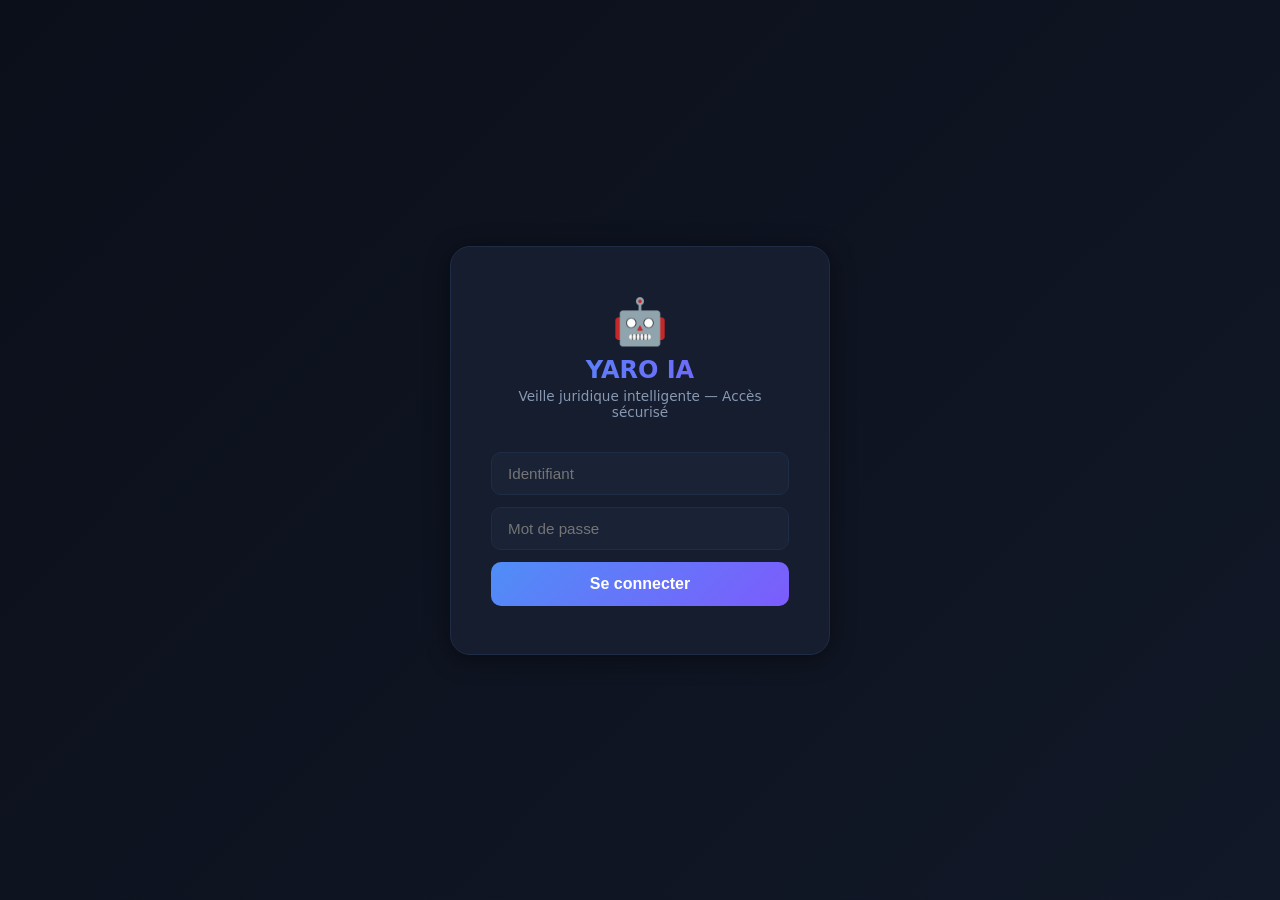
<file: yaro_ia.html>
<!DOCTYPE html>
<html lang="fr">
<head>
<meta charset="UTF-8"/>
<meta name="viewport" content="width=device-width,initial-scale=1"/>
<title>YARO IA — Veille Juridique</title>
<link rel="stylesheet" href="static/mobile.css">
<style>
/* ── Reset & base ────────────────────────────────────────────── */
*,*::before,*::after{box-sizing:border-box;margin:0;padding:0}
:root{
  --bg:#0b0f1a;
  --bg2:#111827;
  --bg3:#1a2236;
  --card:#151d2e;
  --border:#1e2d45;
  --accent:#4f8ef7;
  --accent2:#7c5cfc;
  --green:#22c55e;
  --orange:#f59e0b;
  --red:#ef4444;
  --text:#e2e8f0;
  --text2:#8899b4;
  --radius:14px;
  --shadow:0 4px 24px rgba(0,0,0,.45);
}
body{background:var(--bg);color:var(--text);font-family:'Segoe UI',system-ui,sans-serif;min-height:100vh}

/* ── Login overlay ───────────────────────────────────────────── */
#login-overlay{
  position:fixed;inset:0;z-index:999;
  background:linear-gradient(135deg,#0b0f1a 0%,#111827 100%);
  display:flex;align-items:center;justify-content:center;
}
.login-card{
  background:var(--card);border:1px solid var(--border);border-radius:20px;
  padding:48px 40px;width:380px;text-align:center;box-shadow:var(--shadow);
}
.login-logo{font-size:2.8rem;margin-bottom:8px}
.login-title{font-size:1.5rem;font-weight:700;background:linear-gradient(90deg,var(--accent),var(--accent2));-webkit-background-clip:text;-webkit-text-fill-color:transparent;margin-bottom:4px}
.login-sub{color:var(--text2);font-size:.85rem;margin-bottom:32px}
.login-card input{
  width:100%;padding:12px 16px;background:var(--bg3);border:1px solid var(--border);
  border-radius:10px;color:var(--text);font-size:.95rem;margin-bottom:12px;
  transition:border .2s;outline:none;
}
.login-card input:focus{border-color:var(--accent)}
.login-btn{
  width:100%;padding:13px;background:linear-gradient(135deg,var(--accent),var(--accent2));
  border:none;border-radius:10px;color:#fff;font-size:1rem;font-weight:600;
  cursor:pointer;transition:opacity .2s;
}
.login-btn:hover{opacity:.88}
.login-err{color:var(--red);font-size:.85rem;margin-top:10px;display:none}

/* ── App layout ──────────────────────────────────────────────── */
#app{display:none;flex-direction:column;min-height:100vh}

/* ── Topbar ──────────────────────────────────────────────────── */
.topbar{
  display:flex;align-items:center;justify-content:space-between;
  padding:0 28px;height:62px;background:var(--card);
  border-bottom:1px solid var(--border);position:sticky;top:0;z-index:100;
}
.topbar-left{display:flex;align-items:center;gap:14px}
.topbar-logo{font-size:1.6rem}
.topbar-title{font-size:1.1rem;font-weight:700;background:linear-gradient(90deg,var(--accent),var(--accent2));-webkit-background-clip:text;-webkit-text-fill-color:transparent}
.topbar-sub{font-size:.75rem;color:var(--text2)}
.topbar-right{display:flex;align-items:center;gap:12px}
.status-dot{width:9px;height:9px;border-radius:50%;background:var(--green);box-shadow:0 0 8px var(--green);animation:pulse 2s infinite}
@keyframes pulse{0%,100%{opacity:1}50%{opacity:.4}}
.topbar-user{font-size:.82rem;color:var(--text2)}
.btn-run{
  padding:7px 16px;background:linear-gradient(135deg,var(--accent),var(--accent2));
  border:none;border-radius:8px;color:#fff;font-size:.82rem;font-weight:600;
  cursor:pointer;display:flex;align-items:center;gap:6px;transition:opacity .2s;
}
.btn-run:hover{opacity:.85}
.btn-run:disabled{opacity:.45;cursor:default}
.btn-logout{padding:7px 14px;background:transparent;border:1px solid var(--border);border-radius:8px;color:var(--text2);font-size:.82rem;cursor:pointer;transition:all .2s}
.btn-logout:hover{border-color:var(--red);color:var(--red)}

/* ── Main ────────────────────────────────────────────────────── */
.main{padding:28px;flex:1}

/* ── Stats cards ─────────────────────────────────────────────── */
.stats-grid{display:grid;grid-template-columns:repeat(auto-fit,minmax(200px,1fr));gap:16px;margin-bottom:24px}
.stat-card{
  background:var(--card);border:1px solid var(--border);border-radius:var(--radius);
  padding:22px 20px;display:flex;align-items:center;gap:16px;
  transition:transform .2s,box-shadow .2s;
}
.stat-card:hover{transform:translateY(-2px);box-shadow:var(--shadow)}
.stat-icon{width:48px;height:48px;border-radius:12px;display:flex;align-items:center;justify-content:center;font-size:1.4rem;flex-shrink:0}
.stat-icon.blue{background:rgba(79,142,247,.15)}
.stat-icon.purple{background:rgba(124,92,252,.15)}
.stat-icon.green{background:rgba(34,197,94,.15)}
.stat-icon.orange{background:rgba(245,158,11,.15)}
.stat-val{font-size:1.8rem;font-weight:700;line-height:1}
.stat-lbl{font-size:.78rem;color:var(--text2);margin-top:4px}

/* ── Grid 2 cols ─────────────────────────────────────────────── */
.grid2{display:grid;grid-template-columns:1fr 340px;gap:20px;margin-bottom:24px}
@media(max-width:900px){.grid2{grid-template-columns:1fr}}

/* ── Panel ───────────────────────────────────────────────────── */
.panel{background:var(--card);border:1px solid var(--border);border-radius:var(--radius);overflow:hidden}
.panel-head{
  padding:16px 20px;border-bottom:1px solid var(--border);
  display:flex;align-items:center;justify-content:space-between;
}
.panel-head h3{font-size:.95rem;font-weight:600;display:flex;align-items:center;gap:8px}
.panel-head h3 span{font-size:1.1rem}
.badge-cnt{background:var(--accent);color:#fff;border-radius:20px;padding:2px 10px;font-size:.75rem;font-weight:700}

/* ── Keyword bars ────────────────────────────────────────────── */
.kw-list{padding:16px 20px;display:flex;flex-direction:column;gap:12px}
.kw-row{}
.kw-top{display:flex;justify-content:space-between;font-size:.82rem;margin-bottom:5px}
.kw-label{color:var(--text2)}
.kw-cnt{font-weight:600}
.kw-bar-bg{background:var(--bg3);border-radius:99px;height:6px;overflow:hidden}
.kw-bar{height:6px;border-radius:99px;transition:width .6s ease}
.kw-bar.k0{background:linear-gradient(90deg,#4f8ef7,#7c5cfc)}
.kw-bar.k1{background:linear-gradient(90deg,#22c55e,#16a34a)}
.kw-bar.k2{background:linear-gradient(90deg,#f59e0b,#d97706)}
.kw-bar.k3{background:linear-gradient(90deg,#ef4444,#dc2626)}

/* ── Sources ─────────────────────────────────────────────────── */
.src-list{padding:16px 20px;display:flex;flex-direction:column;gap:10px}
.src-row{display:flex;align-items:center;justify-content:space-between;padding:10px 14px;background:var(--bg3);border-radius:10px;border:1px solid var(--border)}
.src-name{font-size:.85rem;font-weight:500}
.src-cnt{font-size:.82rem;color:var(--accent);font-weight:700}

/* ── Filters ─────────────────────────────────────────────────── */
.filters{
  background:var(--card);border:1px solid var(--border);border-radius:var(--radius);
  padding:16px 20px;margin-bottom:20px;
  display:flex;flex-wrap:wrap;gap:12px;align-items:center;
}
.filters input,.filters select{
  background:var(--bg3);border:1px solid var(--border);border-radius:8px;
  color:var(--text);padding:8px 14px;font-size:.85rem;outline:none;
  transition:border .2s;
}
.filters input:focus,.filters select:focus{border-color:var(--accent)}
.filters input{flex:1;min-width:200px}
.filters select{min-width:150px}
.btn-filter{
  padding:8px 18px;background:var(--accent);border:none;border-radius:8px;
  color:#fff;font-size:.85rem;font-weight:600;cursor:pointer;transition:opacity .2s;
}
.btn-filter:hover{opacity:.85}
.btn-reset{
  padding:8px 14px;background:transparent;border:1px solid var(--border);border-radius:8px;
  color:var(--text2);font-size:.85rem;cursor:pointer;transition:all .2s;
}
.btn-reset:hover{border-color:var(--accent);color:var(--accent)}

/* ── Table ───────────────────────────────────────────────────── */
.table-wrap{background:var(--card);border:1px solid var(--border);border-radius:var(--radius);overflow:hidden}
.table-head{padding:14px 20px;border-bottom:1px solid var(--border);display:flex;align-items:center;justify-content:space-between}
.table-head h3{font-size:.95rem;font-weight:600;display:flex;align-items:center;gap:8px}
table{width:100%;border-collapse:collapse}
thead th{padding:11px 16px;text-align:left;font-size:.78rem;color:var(--text2);font-weight:600;text-transform:uppercase;letter-spacing:.5px;border-bottom:1px solid var(--border);background:var(--bg3)}
tbody tr{border-bottom:1px solid var(--border);transition:background .15s}
tbody tr:hover{background:rgba(79,142,247,.06)}
tbody tr:last-child{border-bottom:none}
td{padding:13px 16px;font-size:.85rem;vertical-align:middle}
.td-source{white-space:nowrap}
.source-badge{
  display:inline-block;padding:3px 10px;border-radius:20px;font-size:.72rem;font-weight:600;
  background:rgba(79,142,247,.15);color:var(--accent);
}
.source-badge.src1{background:rgba(34,197,94,.12);color:var(--green)}
.source-badge.src2{background:rgba(245,158,11,.12);color:var(--orange)}
.source-badge.src3{background:rgba(124,92,252,.12);color:var(--accent2)}
.td-title{max-width:380px}
.title-main{font-weight:500;margin-bottom:3px;line-height:1.35}
.title-orig{font-size:.75rem;color:var(--text2);font-style:italic}
.td-kw{}
.kw-chip{
  display:inline-block;padding:2px 8px;border-radius:20px;font-size:.72rem;font-weight:600;margin:2px;
  background:rgba(79,142,247,.12);color:var(--accent);
}
.kw-chip.justice{background:rgba(245,158,11,.12);color:var(--orange)}
.kw-chip.petrole,.kw-chip.pétrole{background:rgba(34,197,94,.12);color:var(--green)}
.kw-chip.forêt,.kw-chip.foret{background:rgba(34,197,94,.12);color:var(--green)}
.kw-chip.contrat{background:rgba(124,92,252,.12);color:var(--accent2)}
.td-date{white-space:nowrap;color:var(--text2);font-size:.78rem}
.td-actions{white-space:nowrap;text-align:right}
.btn-open{
  padding:5px 12px;background:transparent;border:1px solid var(--border);border-radius:7px;
  color:var(--accent);font-size:.78rem;cursor:pointer;text-decoration:none;
  transition:all .2s;display:inline-block;
}
.btn-open:hover{background:rgba(79,142,247,.1);border-color:var(--accent)}
.btn-del{
  padding:5px 10px;background:transparent;border:1px solid transparent;border-radius:7px;
  color:var(--text2);font-size:.78rem;cursor:pointer;transition:all .2s;margin-left:4px;
}
.btn-del:hover{border-color:var(--red);color:var(--red)}
.empty-row td{text-align:center;padding:40px;color:var(--text2)}

/* ── Pagination ──────────────────────────────────────────────── */
.pagination{display:flex;align-items:center;justify-content:space-between;padding:14px 20px;border-top:1px solid var(--border);font-size:.82rem;color:var(--text2)}
.pag-btns{display:flex;gap:6px}
.pag-btn{
  padding:5px 12px;background:var(--bg3);border:1px solid var(--border);
  border-radius:7px;color:var(--text);font-size:.82rem;cursor:pointer;transition:all .2s;
}
.pag-btn:hover:not(:disabled){background:rgba(79,142,247,.15);border-color:var(--accent);color:var(--accent)}
.pag-btn:disabled{opacity:.35;cursor:default}
.pag-btn.active{background:var(--accent);border-color:var(--accent);color:#fff}

/* ── Toast ───────────────────────────────────────────────────── */
#toast{
  position:fixed;bottom:24px;right:24px;z-index:999;
  background:var(--bg3);border:1px solid var(--border);border-radius:12px;
  padding:14px 20px;font-size:.88rem;color:var(--text);
  box-shadow:var(--shadow);transform:translateY(80px);opacity:0;
  transition:all .3s;pointer-events:none;display:flex;align-items:center;gap:10px;
}
#toast.show{transform:translateY(0);opacity:1}
#toast.ok{border-left:3px solid var(--green)}
#toast.err{border-left:3px solid var(--red)}
#toast.info{border-left:3px solid var(--accent)}

/* ── Loading spinner ─────────────────────────────────────────── */
.spinner{display:inline-block;width:16px;height:16px;border:2px solid rgba(255,255,255,.25);border-top-color:#fff;border-radius:50%;animation:spin .6s linear infinite}
@keyframes spin{to{transform:rotate(360deg)}}

/* ── Last-run bar ────────────────────────────────────────────── */
.last-run-bar{
  background:rgba(79,142,247,.08);border:1px solid rgba(79,142,247,.2);
  border-radius:10px;padding:10px 18px;margin-bottom:20px;
  font-size:.82rem;color:var(--text2);display:flex;align-items:center;gap:8px;
}
.last-run-bar strong{color:var(--text)}
</style>
</head>
<body>

<!-- ── LOGIN ─────────────────────────────────────────────────── -->
<div id="login-overlay">
  <div class="login-card">
    <div class="login-logo">🤖</div>
    <div class="login-title">YARO IA</div>
    <div class="login-sub">Veille juridique intelligente — Accès sécurisé</div>
    <input type="text" id="li-user" placeholder="Identifiant" autocomplete="username"/>
    <input type="password" id="li-pass" placeholder="Mot de passe" autocomplete="current-password" onkeydown="if(event.key==='Enter')doLogin()"/>
    <button class="login-btn" onclick="doLogin()">Se connecter</button>
    <div class="login-err" id="li-err">Identifiants incorrects.</div>
  </div>
</div>

<!-- ── APP ───────────────────────────────────────────────────── -->
<div id="app">

  <!-- Topbar -->
  <div class="topbar">
    <div class="topbar-left">
      <span class="topbar-logo">🤖</span>
      <div>
        <div class="topbar-title">YARO IA — Veille Juridique</div>
        <div class="topbar-sub">Légifrance · JO Sénégal · JO Côte d'Ivoire · CCJA OHADA</div>
      </div>
    </div>
    <div class="topbar-right">
      <span class="status-dot" title="Connecté"></span>
      <span class="topbar-user" id="topbar-user"></span>
      <button class="btn-run" id="btn-run" onclick="runScraper()">
        <span>⚡</span> Lancer la veille
      </button>
      <button class="btn-logout" onclick="logout()">Déconnexion</button>
    </div>
  </div>

  <!-- Main -->
  <div class="main">

    <!-- Last run -->
    <div class="last-run-bar" id="last-run-bar" style="display:none">
      🕐 Dernière exécution : <strong id="last-run-ts">—</strong>
      &nbsp;·&nbsp; Prochaine exécution automatique à <strong>02h00</strong>
    </div>

    <!-- Stats -->
    <div class="stats-grid">
      <div class="stat-card">
        <div class="stat-icon blue">📰</div>
        <div><div class="stat-val" id="s-total">—</div><div class="stat-lbl">Articles collectés</div></div>
      </div>
      <div class="stat-card">
        <div class="stat-icon green">📅</div>
        <div><div class="stat-val" id="s-today">—</div><div class="stat-lbl">Aujourd'hui</div></div>
      </div>
      <div class="stat-card">
        <div class="stat-icon purple">🌍</div>
        <div><div class="stat-val" id="s-sources">—</div><div class="stat-lbl">Sources actives</div></div>
      </div>
      <div class="stat-card">
        <div class="stat-icon orange">🔍</div>
        <div><div class="stat-val" id="s-kw">—</div><div class="stat-lbl">Mots-clés surveillés</div></div>
      </div>
    </div>

    <!-- Charts row -->
    <div class="grid2">

      <!-- Keywords -->
      <div class="panel">
        <div class="panel-head">
          <h3><span>🔑</span> Mots-clés détectés</h3>
        </div>
        <div class="kw-list" id="kw-list">
          <div style="color:var(--text2);font-size:.85rem;padding:8px 0">Chargement…</div>
        </div>
      </div>

      <!-- Sources -->
      <div class="panel">
        <div class="panel-head">
          <h3><span>🌐</span> Sources</h3>
        </div>
        <div class="src-list" id="src-list">
          <div style="color:var(--text2);font-size:.85rem;padding:8px 0">Chargement…</div>
        </div>
      </div>
    </div>

    <!-- Filters -->
    <div class="filters">
      <input type="text" id="f-q" placeholder="🔍  Rechercher un titre, une URL…" oninput="_debounceFilter()"/>
      <select id="f-source" onchange="loadArticles(1)">
        <option value="">Toutes les sources</option>
        <option>Légifrance</option>
        <option>JO Sénégal</option>
        <option>JO Côte d'Ivoire</option>
        <option>CCJA OHADA</option>
      </select>
      <select id="f-kw" onchange="loadArticles(1)">
        <option value="">Tous les mots-clés</option>
        <option value="pétrole">Pétrole</option>
        <option value="forêt">Forêt</option>
        <option value="justice">Justice</option>
        <option value="contrat">Contrat</option>
      </select>
      <button class="btn-filter" onclick="loadArticles(1)">Filtrer</button>
      <button class="btn-reset" onclick="resetFilters()">Réinitialiser</button>
    </div>

    <!-- Table -->
    <div class="table-wrap">
      <div class="table-head">
        <h3><span>📋</span> Articles <span class="badge-cnt" id="tbl-cnt">0</span></h3>
        <span style="font-size:.78rem;color:var(--text2)" id="tbl-info"></span>
      </div>
      <table>
        <thead>
          <tr>
            <th>Source</th>
            <th>Titre</th>
            <th>Mots-clés</th>
            <th>Date</th>
            <th></th>
          </tr>
        </thead>
        <tbody id="tbl-body">
          <tr class="empty-row"><td colspan="5">Chargement des articles…</td></tr>
        </tbody>
      </table>
      <div class="pagination">
        <span id="pag-info">—</span>
        <div class="pag-btns" id="pag-btns"></div>
      </div>
    </div>

  </div><!-- /main -->
</div><!-- /app -->

<!-- Toast -->
<div id="toast"></div>

<script>
// ── Auth ─────────────────────────────────────────────────────────────────
let TOKEN = localStorage.getItem("yaro_token") || "";
let USERNAME = localStorage.getItem("yaro_user") || "";

async function doLogin() {
  const user = document.getElementById("li-user").value.trim();
  const pass = document.getElementById("li-pass").value;
  const err  = document.getElementById("li-err");
  err.style.display = "none";
  try {
    const r = await fetch("/api/login", {
      method:"POST",
      headers:{"Content-Type":"application/json"},
      body: JSON.stringify({username:user, password:pass})
    });
    const d = await r.json();
    if (!d.ok || !d.token) { err.style.display="block"; return; }
    TOKEN    = d.token;
    USERNAME = user;
    localStorage.setItem("yaro_token", TOKEN);
    localStorage.setItem("yaro_user",  USERNAME);
    startApp();
  } catch(e) { err.style.display="block"; }
}

function logout() {
  TOKEN = ""; USERNAME = "";
  localStorage.removeItem("yaro_token");
  localStorage.removeItem("yaro_user");
  document.getElementById("app").style.display = "none";
  document.getElementById("login-overlay").style.display = "flex";
}

// ── Init ─────────────────────────────────────────────────────────────────
window.addEventListener("DOMContentLoaded", () => {
  if (TOKEN) startApp();
});

function startApp() {
  document.getElementById("login-overlay").style.display = "none";
  document.getElementById("app").style.display  = "flex";
  document.getElementById("topbar-user").textContent = USERNAME;
  loadStats();
  loadArticles(1);
}

// ── API helpers ───────────────────────────────────────────────────────────
async function api(path, opts={}) {
  const headers = {"X-Admin-Token": TOKEN, "Content-Type":"application/json", ...(opts.headers||{})};
  const r = await fetch(path, {...opts, headers});
  if (r.status === 401) { logout(); return null; }
  return r.json();
}

// ── Stats ─────────────────────────────────────────────────────────────────
async function loadStats() {
  const d = await api("/api/yaro/stats");
  if (!d || !d.ok) return;

  document.getElementById("s-total").textContent   = d.total ?? 0;
  document.getElementById("s-today").textContent   = d.today ?? 0;
  document.getElementById("s-sources").textContent = (d.sources||[]).length;
  document.getElementById("s-kw").textContent      = 4;

  // Last run
  if (d.last_run) {
    document.getElementById("last-run-ts").textContent = fmtDate(d.last_run);
    document.getElementById("last-run-bar").style.display = "flex";
  }

  // Keywords bars
  const kw = d.keywords || [];
  const maxKw = Math.max(...kw.map(k=>k.cnt), 1);
  const colors = ["k0","k1","k2","k3"];
  document.getElementById("kw-list").innerHTML = kw.map((k,i)=>`
    <div class="kw-row">
      <div class="kw-top"><span class="kw-label">${cap(k.keyword)}</span><span class="kw-cnt">${k.cnt}</span></div>
      <div class="kw-bar-bg"><div class="kw-bar ${colors[i]}" style="width:${maxKw?Math.max(4,k.cnt/maxKw*100):4}%"></div></div>
    </div>
  `).join("") || "<div style='color:var(--text2);font-size:.85rem'>Aucune donnée</div>";

  // Sources
  const srcColors = ["","src1","src2","src3"];
  document.getElementById("src-list").innerHTML = (d.sources||[]).map((s,i)=>`
    <div class="src-row">
      <span class="src-name">${s.source}</span>
      <span class="src-cnt">${s.cnt} article${s.cnt>1?"s":""}</span>
    </div>
  `).join("") || "<div style='color:var(--text2);font-size:.85rem'>Aucune source</div>";
}

// ── Articles ──────────────────────────────────────────────────────────────
let _curPage = 1;
let _debTimer = null;

function _debounceFilter() {
  clearTimeout(_debTimer);
  _debTimer = setTimeout(()=>loadArticles(1), 400);
}

function resetFilters() {
  document.getElementById("f-q").value = "";
  document.getElementById("f-source").value = "";
  document.getElementById("f-kw").value = "";
  loadArticles(1);
}

async function loadArticles(page=1) {
  _curPage = page;
  const q  = encodeURIComponent(document.getElementById("f-q").value.trim());
  const src= encodeURIComponent(document.getElementById("f-source").value);
  const kw = encodeURIComponent(document.getElementById("f-kw").value);
  const url= `/api/yaro/articles?page=${page}&limit=15&q=${q}&source=${src}&keyword=${kw}`;

  document.getElementById("tbl-body").innerHTML =
    `<tr class="empty-row"><td colspan="5"><div class="spinner"></div></td></tr>`;

  const d = await api(url);
  if (!d || !d.ok) {
    document.getElementById("tbl-body").innerHTML =
      `<tr class="empty-row"><td colspan="5">Erreur de chargement</td></tr>`;
    return;
  }

  document.getElementById("tbl-cnt").textContent  = d.total;
  document.getElementById("tbl-info").textContent =
    `Page ${d.page} / ${d.pages} · ${d.total} résultat${d.total>1?"s":""}`;

  if (!d.articles.length) {
    document.getElementById("tbl-body").innerHTML =
      `<tr class="empty-row"><td colspan="5">Aucun article trouvé.</td></tr>`;
  } else {
    document.getElementById("tbl-body").innerHTML = d.articles.map(a => {
      const kws = (a.keywords||"").split(",").filter(Boolean);
      const chips = kws.map(k=>`<span class="kw-chip ${k.trim()}">${cap(k.trim())}</span>`).join("");
      const srcClass = srcBadgeClass(a.source);
      const origLine = (a.lang_orig && a.lang_orig!=="fr" && a.titre && a.titre!==a.titre_fr)
        ? `<div class="title-orig">🔤 ${escHtml(a.titre)} (${a.lang_orig.toUpperCase()})</div>` : "";
      return `
        <tr>
          <td class="td-source"><span class="source-badge ${srcClass}">${escHtml(a.source)}</span></td>
          <td class="td-title">
            <div class="title-main">${escHtml(a.titre_fr || a.titre)}</div>
            ${origLine}
          </td>
          <td class="td-kw">${chips||"—"}</td>
          <td class="td-date">${fmtDate(a.ts)}</td>
          <td class="td-actions">
            <a class="btn-open" href="${escHtml(a.url)}" target="_blank" rel="noopener">↗ Ouvrir</a>
            <button class="btn-del" title="Supprimer" onclick="delArticle(${a.id})">🗑</button>
          </td>
        </tr>`;
    }).join("");
  }

  // Pagination
  renderPagination(d.page, d.pages);
}

function renderPagination(cur, total) {
  document.getElementById("pag-info").textContent =
    `Page ${cur} sur ${total}`;
  let html = "";
  html += `<button class="pag-btn" onclick="loadArticles(${cur-1})" ${cur<=1?"disabled":""}>‹ Préc.</button>`;
  const start = Math.max(1, cur-2), end = Math.min(total, cur+2);
  for (let p=start; p<=end; p++)
    html += `<button class="pag-btn${p===cur?" active":""}" onclick="loadArticles(${p})">${p}</button>`;
  html += `<button class="pag-btn" onclick="loadArticles(${cur+1})" ${cur>=total?"disabled":""}>Suiv. ›</button>`;
  document.getElementById("pag-btns").innerHTML = html;
}

// ── Delete article ────────────────────────────────────────────────────────
async function delArticle(id) {
  if (!confirm("Supprimer cet article ?")) return;
  const d = await api("/api/yaro/article", {
    method:"DELETE", body: JSON.stringify({id})
  });
  if (d && d.ok) { toast("Article supprimé","ok"); loadArticles(_curPage); loadStats(); }
  else toast("Erreur lors de la suppression","err");
}

// ── Manual scrape ─────────────────────────────────────────────────────────
async function runScraper() {
  const btn = document.getElementById("btn-run");
  btn.disabled = true;
  btn.innerHTML = `<div class="spinner"></div> En cours…`;
  const d = await api("/api/yaro/run", {method:"POST", body:"{}"});
  if (d && d.ok) {
    toast("Veille lancée en arrière-plan. Résultats dans quelques instants.", "info");
    setTimeout(()=>{ loadStats(); loadArticles(_curPage); }, 8000);
  } else {
    toast("Erreur lors du lancement", "err");
  }
  setTimeout(()=>{ btn.disabled=false; btn.innerHTML=`<span>⚡</span> Lancer la veille`; }, 3000);
}

// ── Utils ─────────────────────────────────────────────────────────────────
function fmtDate(ts) {
  if (!ts) return "—";
  try {
    const d = new Date(ts.replace(" ","T")+"Z");
    return d.toLocaleDateString("fr-FR",{day:"2-digit",month:"short",year:"numeric"})
      +" "+d.toLocaleTimeString("fr-FR",{hour:"2-digit",minute:"2-digit"});
  } catch { return ts; }
}

function cap(s){ return s ? s.charAt(0).toUpperCase()+s.slice(1) : ""; }

function escHtml(s){
  return String(s||"").replace(/&/g,"&amp;").replace(/</g,"&lt;").replace(/>/g,"&gt;").replace(/"/g,"&quot;");
}

function srcBadgeClass(src){
  if (!src) return "";
  const s = src.toLowerCase();
  if (s.includes("sénégal")||s.includes("senegal")) return "src1";
  if (s.includes("ivoire")||s.includes("côte")) return "src2";
  if (s.includes("ohada")||s.includes("ccja")) return "src3";
  return "";
}

let _toastTimer = null;
function toast(msg, type="info") {
  const el = document.getElementById("toast");
  const icons = {ok:"✅",err:"❌",info:"ℹ️"};
  el.className = `show ${type}`;
  el.innerHTML = `${icons[type]||""} ${msg}`;
  clearTimeout(_toastTimer);
  _toastTimer = setTimeout(()=>{ el.className=""; }, 3800);
}
</script>
</body>
</html>
</file>
<file: static/mobile.css>
/* ═══════════════════════════════════════════════════════════════
   MOBILE-FIRST IMPROVEMENTS — YARO
   Corrections CLS, responsive, performance — toutes les pages
   ═══════════════════════════════════════════════════════════════ */

/* ── 1. RESET TRANSITIONS COÛTEUSES ─────────────────────────
   "all" anime width/height/padding → reflow garanti → CLS
   On remplace par des propriétés compositing-friendly.        */
:root {
  --t: color .3s ease, background-color .3s ease,
       border-color .3s ease, box-shadow .3s ease,
       opacity .3s ease, transform .3s ease;
}

/* ── 2. FONDATIONS MOBILES ────────────────────────────────── */
html {
  /* Empêche le zoom auto iOS sur les inputs */
  -webkit-text-size-adjust: 100%;
  /* Scroll stable sans rebond blanc */
  overscroll-behavior-y: none;
}

body {
  /* Évite la barre de scroll horizontale fantôme */
  overflow-x: hidden;
  /* Scroll inertiel fluide iOS */
  -webkit-overflow-scrolling: touch;
}

/* ── 3. PRÉVENTION CLS — IMAGES ───────────────────────────
   Sans dimensions explicites, le navigateur ne réserve aucun
   espace avant le chargement → layout shift.                 */
img {
  /* Évite les images qui débordent */
  max-width: 100%;
  /* Supprime l'espace vide sous les images inline */
  display: block;
  /* Placeholder visuel pendant le chargement */
  background-color: rgba(255, 255, 255, 0.04);
}

/* Images avec ratio connu : réservation d'espace immédiate */
.about-img-frame img   { aspect-ratio: 3 / 4; }
.gal-slide img         { aspect-ratio: 21 / 9; }
.actu-hero-slide img   { aspect-ratio: 16 / 9; }
.actu-vedette-img img  { aspect-ratio: 4 / 3; }
.actu-card-img img     { aspect-ratio: 16 / 9; }
.gi img                { aspect-ratio: 1; }
.sinistre-photo        { aspect-ratio: 4 / 3; width: 100%; }

/* ── 4. ANIMATIONS GPU-ONLY ──────────────────────────────
   Remplace box-shadow animé (coûteux) par opacity.         */
.chat-fab {
  will-change: transform, opacity;
}
@keyframes da-pulse {
  0%, 100% { box-shadow: 0 6px 24px rgba(200,16,46,.65); opacity: 1; }
  50%       { box-shadow: 0 6px 24px rgba(200,16,46,.65); opacity: .88; }
}

.chat-fab-ring {
  will-change: transform, opacity;
}

/* Hover boutons : transform seul — pas de box-shadow animé */
.btn-r:hover,
.btn-g:hover {
  box-shadow: none;
  transform: translateY(-2px);
}

/* Évite le recalcul layout sur les cartes au hover */
.prog-card:hover,
.actu-card:hover,
.actu-vedette:hover,
.kpi-card:hover,
.gi:hover {
  transform: translateY(-4px);
  will-change: transform;
}

/* ── 5. STABILITÉ HERO ────────────────────────────────────
   min-height 100svh évite le shift dû à la barre URL mobile */
#hero {
  min-height: 100svh;
}

/* Réserve l'espace des stats avant le JS */
.hero-stat-strip {
  min-height: 64px;
  contain: layout;
}

/* L'image côté droit ne doit pas déclencher de reflow */
.hero-img-side {
  contain: strict;
}

/* ── 6. SECTIONS — ESPACEMENT ADAPTATIF ──────────────────
   clamp(min, preferred, max) évite les media queries répétées */
#about,
#parcours,
#programme,
#galerie,
#actu,
#engagement,
#contact,
#publication,
#video-section {
  padding-top:    clamp(60px, 10vw, 120px);
  padding-bottom: clamp(60px, 10vw, 120px);
  padding-left:   clamp(16px, 5vw, 7%);
  padding-right:  clamp(16px, 5vw, 7%);
}

/* ── 7. NAV MOBILE ────────────────────────────────────────── */
@media (max-width: 768px) {
  nav {
    padding-left: clamp(16px, 4vw, 24px);
    padding-right: clamp(16px, 4vw, 24px);
  }

  /* Évite que la nav change de hauteur au scroll (CLS) */
  nav,
  nav.sc {
    height: calc(56px + env(safe-area-inset-top));
  }

  .hbg {
    min-width: 44px;
    min-height: 44px;
    display: flex;
    align-items: center;
    justify-content: center;
    padding: 10px;
  }
}

/* ── 8. HERO — PETITS ÉCRANS ──────────────────────────────── */
@media (max-width: 600px) {
  .hero-content {
    padding-top: clamp(190px, 26vh, 245px);
    padding-bottom: clamp(24px, 6vw, 40px);
    text-align: center;
  }

  .hero-rule {
    margin-left: auto;
    margin-right: auto;
  }

  .hero-name {
    /* Évite la double déclaration conflictuelle */
    font-size: clamp(32px, 10vw, 52px);
    line-height: 1;
    top: clamp(142px, 19vh, 188px);
    right: clamp(4px, 1.5vw, 14px);
    max-width: 74vw;
  }

  .hero-slogan {
    font-size: clamp(18px, 5vw, 28px);
    margin-left: auto;
    margin-right: auto;
    text-shadow: 0 3px 18px rgba(0,0,0,.9);
  }

  .hero-sub {
    font-size: 14px;
    margin-left: auto;
    margin-right: auto;
    color: rgba(255,255,255,.82);
    text-shadow: 0 2px 14px rgba(0,0,0,.85);
  }

  .hero-btns {
    grid-template-columns: 1fr;
    max-width: none;
    margin-left: auto;
    margin-right: auto;
  }

  .hero-btns .btn {
    width: 100%;
    justify-content: center;
    padding: 14px 20px;
  }

  /* Ticker stats : stable, pas d'overflow */
  .hero-stat-strip {
    overflow: hidden;
  }

  .hstat {
    min-width: 160px;
  }
}

/* ── 9. ABOUT — STABILITÉ BADGE ABSOLU ────────────────────── */
@media (max-width: 900px) {
  .about-img-wrap {
    /* Empêche le badge absolu de déborder hors du parent */
    overflow: visible;
  }

  .about-badge {
    /* Repositionné pour ne pas déborder */
    left: 0;
    top: auto;
    bottom: -16px;
  }
}

/* ── 10. TIMELINE MOBILE ──────────────────────────────────── */
@media (max-width: 600px) {
  .tl-item {
    gap: 12px;
    margin-bottom: 40px;
  }

  .tl-dot {
    width: 40px;
    height: 40px;
    font-size: 15px;
  }

  .tl-card {
    padding: 0 0 0 12px;
  }

  .tl-title {
    font-size: clamp(16px, 4vw, 20px);
  }

  .tl-desc {
    font-size: 13px;
  }
}

/* ── 11. GALERIE — RATIO STABLE ───────────────────────────── */
@media (max-width: 600px) {
  .gal-slide {
    aspect-ratio: 4 / 3;
  }

  .gal-grid {
    grid-template-columns: 1fr 1fr;
    gap: 6px;
  }

  .gi:first-child {
    grid-column: 1 / -1;
    aspect-ratio: 2 / 1;
  }
}

/* ── 12. ACTU HERO — HAUTEUR STABLE ──────────────────────── */
@media (max-width: 768px) {
  .actu-hero {
    /* svh = sans la barre URL → pas de CLS au défilement */
    height: clamp(280px, 55svh, 420px);
    min-height: unset;
  }

  .actu-hero-slide img {
    aspect-ratio: 16 / 9;
  }

  .actu-hero-content {
    padding: 0 4% 30px;
  }

  .actu-hero-nav {
    width: 40px;
    height: 40px;
    font-size: 18px;
  }

  .actu-hero-prev { left: 12px; }
  .actu-hero-next { right: 12px; }
}

@media (max-width: 480px) {
  .actu-hero {
    height: clamp(220px, 48svh, 320px);
  }

  .actu-hero-title {
    font-size: clamp(18px, 5vw, 26px);
  }

  .actu-vedette-body {
    padding: 20px 16px;
  }
}

/* ── 13. ENGAGEMENT — FORMULAIRE MOBILE ──────────────────── */
@media (max-width: 600px) {
  .eng-form,
  .ct-form {
    padding: 20px 16px;
  }

  /* Évite le keyboard resize shift */
  .fgrp input,
  .fgrp select,
  .fgrp textarea {
    font-size: 16px; /* Bloque le zoom iOS */
  }
}

/* ── 14. FOOTER MOBILE ────────────────────────────────────── */
@media (max-width: 600px) {
  footer {
    padding: clamp(36px, 8vw, 60px) clamp(16px, 4%, 24px) clamp(20px, 5vw, 32px);
  }

  .ft-bottom {
    flex-direction: column;
    align-items: center;
    gap: 12px;
    text-align: center;
  }

  .ft-legal {
    justify-content: center;
    flex-wrap: wrap;
    gap: 10px;
  }
}

/* ── 15. NEWSLETTER MOBILE ────────────────────────────────── */
@media (max-width: 600px) {
  .nl-form {
    flex-direction: column;
  }

  .nl-form input {
    font-size: 16px;
  }

  .nl-form button {
    width: 100%;
  }
}

/* ── 16. VIDEO SECTION ────────────────────────────────────── */
.video-frame-wrap {
  /* CLS : réserve l'espace avant que l'iframe se charge */
  aspect-ratio: 16 / 9;
  position: relative;
}

.video-playlist {
  grid-template-columns: 1fr;
  gap: 10px;
}

.video-card {
  min-height: 84px;
  padding: 14px;
}

.video-card-title {
  font-size: 13px;
}

/* ── 17. PUBLICATION MOBILE ───────────────────────────────── */
@media (max-width: 600px) {
  .pub-wrap {
    gap: 24px;
  }

  .pub-book {
    flex-direction: row;
    align-items: flex-start;
    gap: 14px;
  }

  .pub-cover-css,
  .pub-cover-img {
    width: 110px;
    flex-shrink: 0;
  }

  .pub-buy-btns {
    flex-direction: column;
  }

  .pub-btn-primary,
  .pub-btn-ext {
    width: 100%;
    justify-content: center;
  }
}

/* ── 18. CHAT WIDGET MOBILE ───────────────────────────────── */
@media (max-width: 600px) {
  .chat-fab {
    bottom: max(16px, env(safe-area-inset-bottom) + 8px);
    right: 16px;
    width: 56px;
    height: 56px;
  }

  .chat-fab-ring {
    bottom: max(9px, env(safe-area-inset-bottom) + 1px);
    right: 9px;
  }

  .chat-window {
    /* Pleine largeur avec marges safe */
    left: 10px;
    right: 10px;
    bottom: max(80px, env(safe-area-inset-bottom) + 72px);
    width: auto;
    max-width: 100%;
    /* Hauteur adaptative — évite le clavier iOS */
    height: min(52vh, 380px);
    border-radius: 16px;
    /* Stabilise contre le resize clavier */
    will-change: transform;
  }

  .chat-input {
    font-size: 16px; /* Bloque le zoom iOS */
  }

  .chat-bubble {
    max-width: min(240px, 70vw);
  }
}

/* ── 19. MODAL LÉGALE MOBILE ──────────────────────────────── */
@media (max-width: 600px) {
  .lmodal-overlay {
    padding: 10px;
    align-items: flex-end; /* Sheet bottom sur mobile */
  }

  .lmodal {
    max-height: 85svh;
    border-radius: 14px 14px 0 0;
  }

  .lmodal-head {
    padding: 18px 18px 14px;
  }

  .lmodal-body {
    padding: 16px 18px;
    font-size: 13px;
  }
}

/* ════════════════════════════════════════════════════════════
   ADMIN — MOBILE IMPROVEMENTS
   ════════════════════════════════════════════════════════════ */

/* ── 20. SIDEBAR ADMIN ────────────────────────────────────── */
@media (max-width: 768px) {
  .sidebar {
    /* Évite le flash de contenu déplacé au chargement */
    will-change: left;
  }

  /* Topbar stable en hauteur */
  .topbar {
    height: auto;
    min-height: 56px;
    padding: 10px 14px;
    flex-wrap: wrap;
    gap: 6px;
    position: sticky;
    top: 0;
    z-index: 50;
  }

  .topbar-title {
    font-size: 14px;
  }

  /* KPI : 2 colonnes égales sur tablette */
  .kpi-grid {
    grid-template-columns: repeat(2, 1fr);
    gap: 10px;
  }
}

/* ── 21. KPI CARTES MOBILES ───────────────────────────────── */
@media (max-width: 600px) {
  .kpi-grid {
    /* 2 colonnes lisibles sur petit écran, PAS 4 */
    grid-template-columns: repeat(2, 1fr);
    gap: 8px;
  }

  .kpi-card {
    padding: 14px 12px;
  }

  .kpi-val {
    font-size: clamp(22px, 6vw, 32px);
  }

  .kpi-label {
    font-size: 9px;
    letter-spacing: 1px;
    margin-bottom: 6px;
  }

  .kpi-sub {
    font-size: 10px;
  }

  /* Content area */
  .content {
    padding: clamp(10px, 3vw, 20px);
  }

  .card {
    padding: 14px 12px;
  }
}

/* ── 22. NOTIFICATION PANEL — OVERFLOW FIX ────────────────── */
.notif-panel {
  /* Empêche le débordement hors écran sur mobile */
  max-width: calc(100vw - 28px);
}

@media (max-width: 480px) {
  .notif-panel {
    position: fixed;
    top: auto;
    bottom: 0;
    left: 0;
    right: 0;
    width: 100%;
    max-width: 100%;
    border-radius: 16px 16px 0 0;
    max-height: 70svh;
    overflow-y: auto;
  }

  .notif-list {
    max-height: 55svh;
  }
}

/* ── 23. TABLES MONITORING — SCROLL HORIZONTAL ────────────── */
.mon-ep-table,
.card table {
  /* Wrap dans un conteneur scrollable */
  display: block;
  overflow-x: auto;
  -webkit-overflow-scrolling: touch;
  white-space: nowrap;
}

/* Conteneurs monitoring */
@media (max-width: 600px) {
  .mon-kpi-grid {
    grid-template-columns: repeat(2, 1fr);
    gap: 8px;
  }

  .mon-kpi-card {
    padding: 10px 12px;
  }

  .mon-kpi-val {
    font-size: clamp(16px, 4vw, 22px);
  }

  .sec-grid {
    grid-template-columns: 1fr;
  }

  .mon-report-row {
    gap: 8px;
  }

  .mon-report-stat {
    min-width: 70px;
    padding: 6px 10px;
  }

  .mon-report-stat-n {
    font-size: 16px;
  }

  /* Requêtes récentes : path tronqué proprement */
  .mon-req-path {
    max-width: 160px;
  }

  .mon-ep-path {
    max-width: 140px;
  }
}

/* ── 24. FORMULAIRES ADMIN ────────────────────────────────── */
@media (max-width: 600px) {
  .user-form-grid {
    grid-template-columns: 1fr;
  }

  /* Inputs : pas de zoom iOS */
  .form-group input,
  .form-group select,
  .form-group textarea,
  .login-field,
  .note-form textarea,
  select.form-input {
    font-size: 16px;
  }

  /* Cartes messages */
  .msg-top {
    flex-direction: column;
    gap: 6px;
  }

  .msg-footer {
    flex-wrap: wrap;
    justify-content: flex-start;
    gap: 6px;
  }

  /* CRM */
  .crm-card-top {
    flex-direction: column;
    gap: 8px;
  }

  .crm-card-footer {
    flex-direction: column;
    align-items: flex-start;
    gap: 8px;
  }
}

/* ── 25. LOGIN ADMIN — PETITS ÉCRANS ──────────────────────── */
@media (max-width: 440px) {
  .login-box {
    padding: 28px 18px;
    margin: 12px;
    border-radius: 12px;
  }

  .login-box h1 {
    font-size: 18px;
  }
}

/* ── 26. TABS ADMIN MOBILE ────────────────────────────────── */
@media (max-width: 600px) {
  .tabs {
    overflow-x: auto;
    flex-wrap: nowrap;
    -webkit-overflow-scrolling: touch;
    scrollbar-width: none;
    gap: 4px;
    padding-bottom: 4px;
  }

  .tabs::-webkit-scrollbar { display: none; }

  .tab {
    flex-shrink: 0;
    white-space: nowrap;
    padding: 7px 12px;
    font-size: 11px;
  }
}

/* ── 27. TOAST MOBILE ─────────────────────────────────────── */
@media (max-width: 600px) {
  #toast {
    left: 12px;
    right: 12px;
    bottom: max(12px, env(safe-area-inset-bottom) + 8px);
    text-align: center;
    font-size: 13px;
  }
}

/* ════════════════════════════════════════════════════════════
   MINISTRE.HTML — MOBILE IMPROVEMENTS
   ════════════════════════════════════════════════════════════ */

/* ── 28. SIDEBAR MINISTRE ─────────────────────────────────── */
@media (max-width: 768px) {
  /* Même logique que admin */
  .min-sidebar,
  .min-main,
  .espace-sidebar {
    /* Variables pour les pages internes */
    will-change: left;
  }
}

/* ════════════════════════════════════════════════════════════
   PERFORMANCE GLOBALE
   ════════════════════════════════════════════════════════════ */

/* ── 29. CONTAIN POUR LES SECTIONS STATIQUES ──────────────── */
#about,
#parcours,
#programme,
#galerie,
#publication,
#newsletter {
  contain: layout;
}

/* ── 30. SCROLL OPTIMISATION ──────────────────────────────── */

/* Scrollable sur mobile sans rebond non désiré */
.chat-messages,
.notif-list,
.msg-list,
.log-list,
.crm-list,
.sb-nav {
  -webkit-overflow-scrolling: touch;
  overscroll-behavior: contain;
}

/* Scrollbars fines sur mobile */
@media (max-width: 768px) {
  .chat-messages::-webkit-scrollbar,
  .notif-list::-webkit-scrollbar,
  .sidebar::-webkit-scrollbar {
    width: 3px;
  }
}

/* ── 31. TOUCH TARGETS — ACCESSIBILITÉ ────────────────────── */
@media (pointer: coarse) {
  /* Taille minimale 44×44px pour tous les éléments interactifs */
  .btn,
  .sb-item,
  .tab,
  .hamburger,
  .hbg,
  .gal-btn,
  .actu-hero-nav,
  .pub-btn-primary,
  .pub-btn-ext,
  .buy-platform,
  .notif-bell,
  .sbtn,
  .btn-danger,
  .btn-maps,
  .mob-close,
  .lmodal-close,
  .chat-send,
  .chat-header-close {
    min-height: 44px;
    min-width: 44px;
  }

  /* Remove hover-only effects (no hover on touch) */
  .prog-card:hover,
  .actu-card:hover,
  .gi:hover {
    transform: none;
  }
}

/* ── 32. PREVENT FONT SCALING ON ROTATE ───────────────────── */
@media (orientation: landscape) and (max-height: 500px) {
  /* Paysage mobile : réduit les sections hautes */
  #hero {
    min-height: 100svh;
  }

  .hero-content {
    padding-top: 72px;
    padding-bottom: 20px;
  }

  .actu-hero {
    height: clamp(200px, 50svh, 320px);
  }

  /* Chat : plus petite hauteur en paysage */
  .chat-window {
    height: min(60svh, 300px);
  }
}

/* ── 33. MEDIUM SCREENS (tablettes 601-900px) ─────────────── */
@media (min-width: 601px) and (max-width: 900px) {
  /* Hiérarchie intermédiaire : pas le mobile, pas le desktop */
  .actu-grid {
    grid-template-columns: repeat(2, 1fr);
  }

  .prog-grid {
    grid-template-columns: repeat(2, 1fr);
  }

  .gal-grid {
    grid-template-columns: repeat(3, 1fr);
    gap: 8px;
  }

  .kpi-grid {
    grid-template-columns: repeat(2, 1fr);
    gap: 12px;
  }

  .hero-content {
    padding-top: clamp(220px, 28vh, 300px);
    text-align: center;
  }

  .hero-rule,
  .hero-slogan,
  .hero-sub,
  .hero-btns {
    margin-left: auto;
    margin-right: auto;
  }

  .hero-name {
    font-size: clamp(44px, 7vw, 72px);
    top: clamp(180px, 25vh, 250px);
    right: clamp(28px, 6vw, 70px);
  }

  .hero-slogan {
    font-size: clamp(22px, 4vw, 36px);
  }
}

/* ── 34. LARGE MOBILE (414-600px) ─────────────────────────── */
@media (min-width: 414px) and (max-width: 600px) {
  /* Plus d'espace sur iPhone Plus/Pro Max */
  .hero-content {
    padding-left: clamp(18px, 5vw, 28px);
    padding-right: clamp(18px, 5vw, 28px);
  }

  .kpi-grid {
    gap: 10px;
  }

  .kpi-card {
    padding: 16px 14px;
  }
}

/* ── 35. VERY SMALL SCREENS (< 360px) ─────────────────────── */
@media (max-width: 360px) {
  .hero-name {
    font-size: clamp(28px, 9vw, 38px);
    top: 174px;
    right: 18px;
  }

  .btn {
    padding: 12px 16px;
    font-size: 12px;
  }

  .kpi-grid {
    grid-template-columns: 1fr 1fr;
    gap: 6px;
  }

  .kpi-val {
    font-size: 20px;
  }

  .content {
    padding: 10px 8px;
  }

  .card {
    padding: 12px 10px;
  }

  .tabs {
    gap: 3px;
  }

  .tab {
    padding: 6px 8px;
    font-size: 10px;
  }
}

/* ── 36. STABILISATION FINALE ─────────────────────────────── */

/* Évite que les pseudo-éléments décoratifs causent un overflow */
#about::before {
  overflow: hidden;
  max-width: 100vw;
}

/* Garantit que les cartes ne créent pas de stacking context inutile */
.kpi-card,
.card,
.msg-item,
.crm-card {
  transform: translateZ(0);
}

/* Stable sticky topbar — évite le jitter au scroll */
.topbar {
  transform: translateZ(0);
  backface-visibility: hidden;
}

/* ── ADMIN — DERNIERS GARDE-FOUS MOBILES ─────────────────────
   mobile.css est chargé après admin.css: ces règles gardent la
   barre d'actions en bas sans masquer le contenu des écrans admin. */
@media (max-width: 768px) {
  #app.visible {
    flex-direction: column;
  }

  .content,
  #app.visible .content {
    padding: 16px !important;
  }

  .main,
  #app.visible .main {
    min-height: 100svh;
    width: 100%;
  }

  .admin-actionbar,
  #app.visible .admin-actionbar {
    position: static !important;
    left: auto !important;
    right: auto !important;
    bottom: auto !important;
    width: 100%;
    padding: 12px 12px calc(12px + env(safe-area-inset-bottom));
    background: #080d18;
    border-top: 1px solid rgba(226,232,240,.12);
  }

  body.sidebar-open .admin-actionbar {
    display: none !important;
  }

  body.sidebar-open .main {
    pointer-events: none;
  }

  .sidebar.open {
    width: min(82vw, 300px) !important;
  }

  .sb-pull.visible {
    left: min(82vw, 300px) !important;
  }

  .sidebar-overlay.open {
    background: rgba(0, 0, 0, .72);
  }
}

@media (max-width: 480px) {
  .content,
  #app.visible .content {
    padding: 14px 12px !important;
  }
}

/* Évite les animations sur les éléments réduits en mouvements */
@media (prefers-reduced-motion: reduce) {
  *,
  *::before,
  *::after {
    animation-duration: 0.01ms !important;
    animation-iteration-count: 1 !important;
    transition-duration: 0.01ms !important;
  }

  .stat-ticker-track {
    animation: none !important;
  }

  .chat-fab-ring {
    animation: none !important;
  }

  .chat-bubble.visible {
    animation: none !important;
  }
}
</file>
